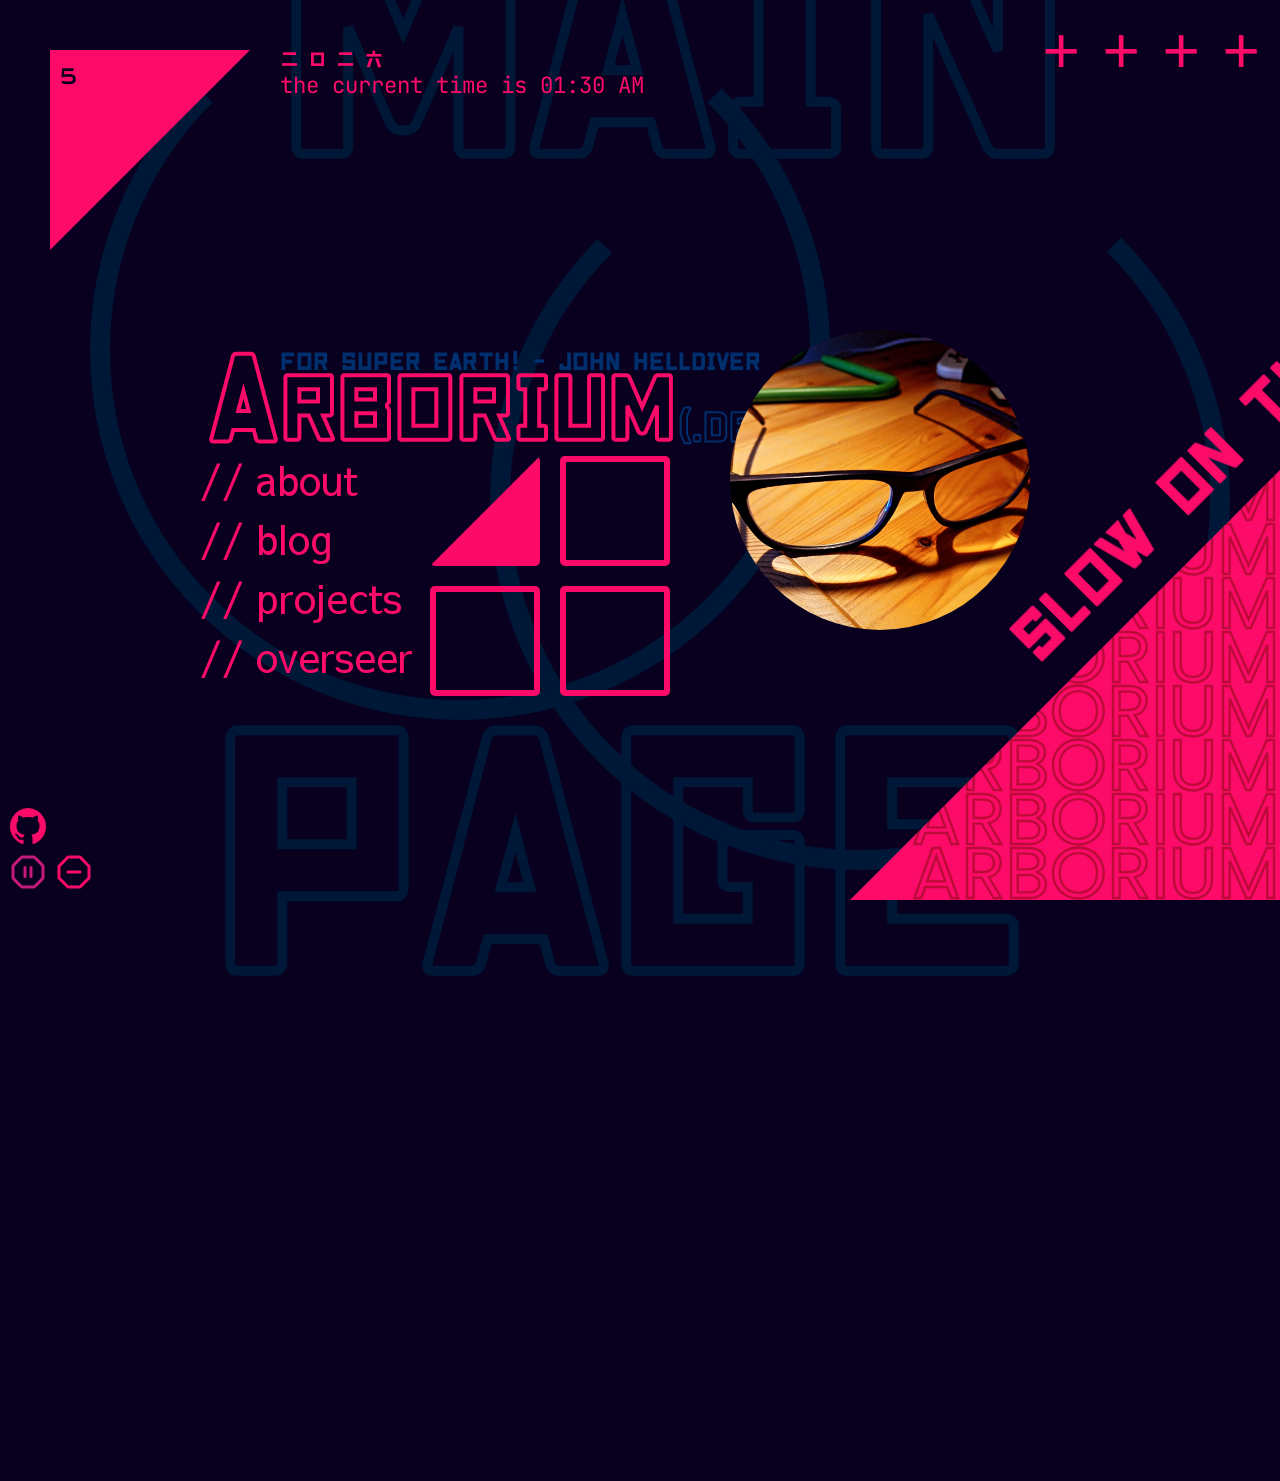
<file: index.html>
<!DOCTYPE html>
<html lang="en">
<head>
    <meta charset="UTF-8">
    <meta name="viewport" content="width=device-width, initial-scale=1.0">
    <meta http-equiv="refresh" content="0;url=main/">
    <title>how did I get here?</title>
</head>

<body>
    <h1>how did I get here?</h1>
    <p>if you are seeing this, something went wrong. try refreshing the page.</p>
    <p>this site is intended to be a redirect to arborium.dev/main </p>
</body>
</html>
</file>
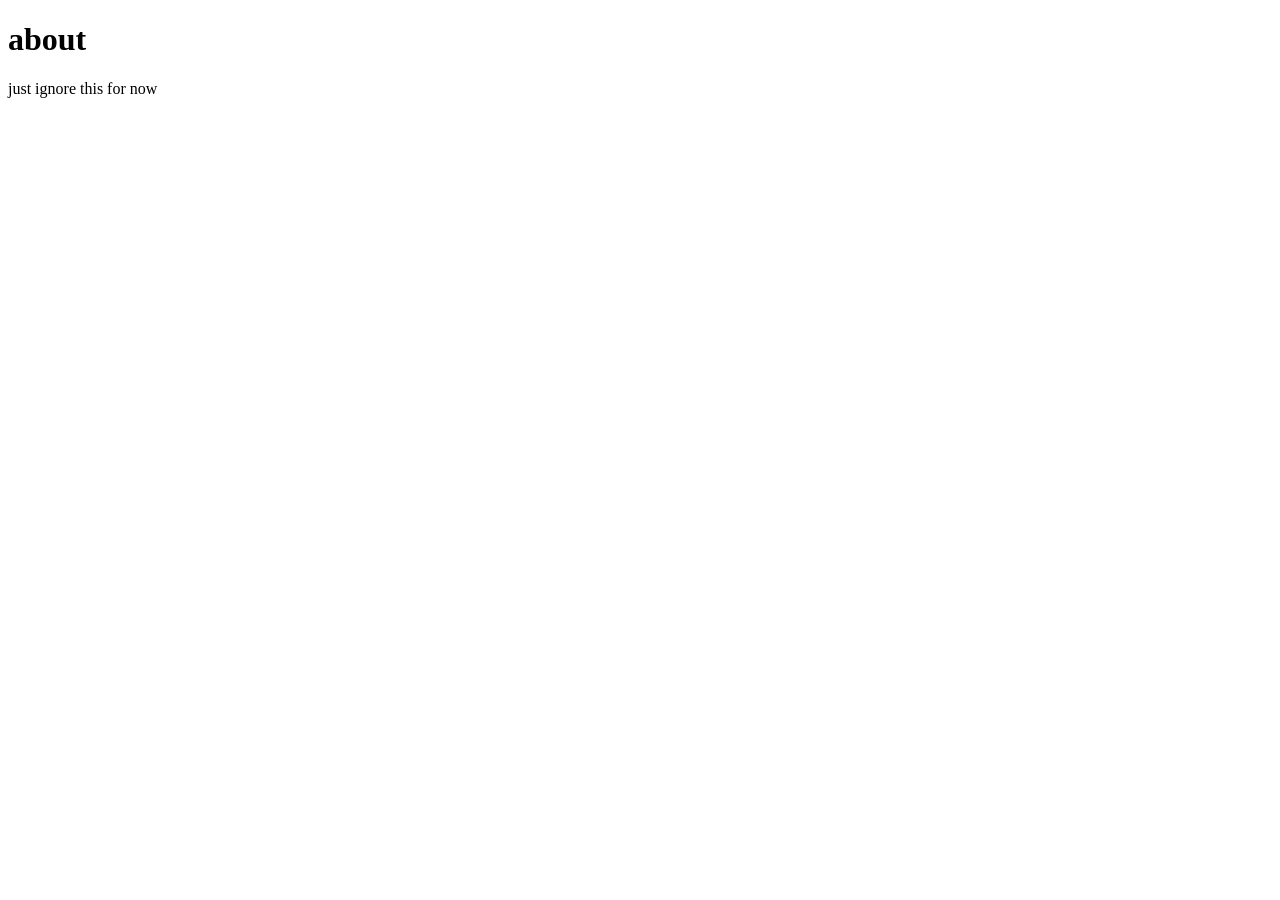
<file: about/index.html>
<!DOCTYPE html>
<html lang="en">
<head>
    <meta charset="UTF-8">
    <meta name="viewport" content="width=device-width, initial-scale=1.0">
    <title>about</title>
</head>

<body>
    <h1>about</h1>
    <p>just ignore this for now</p>
</body>
</html>
</file>
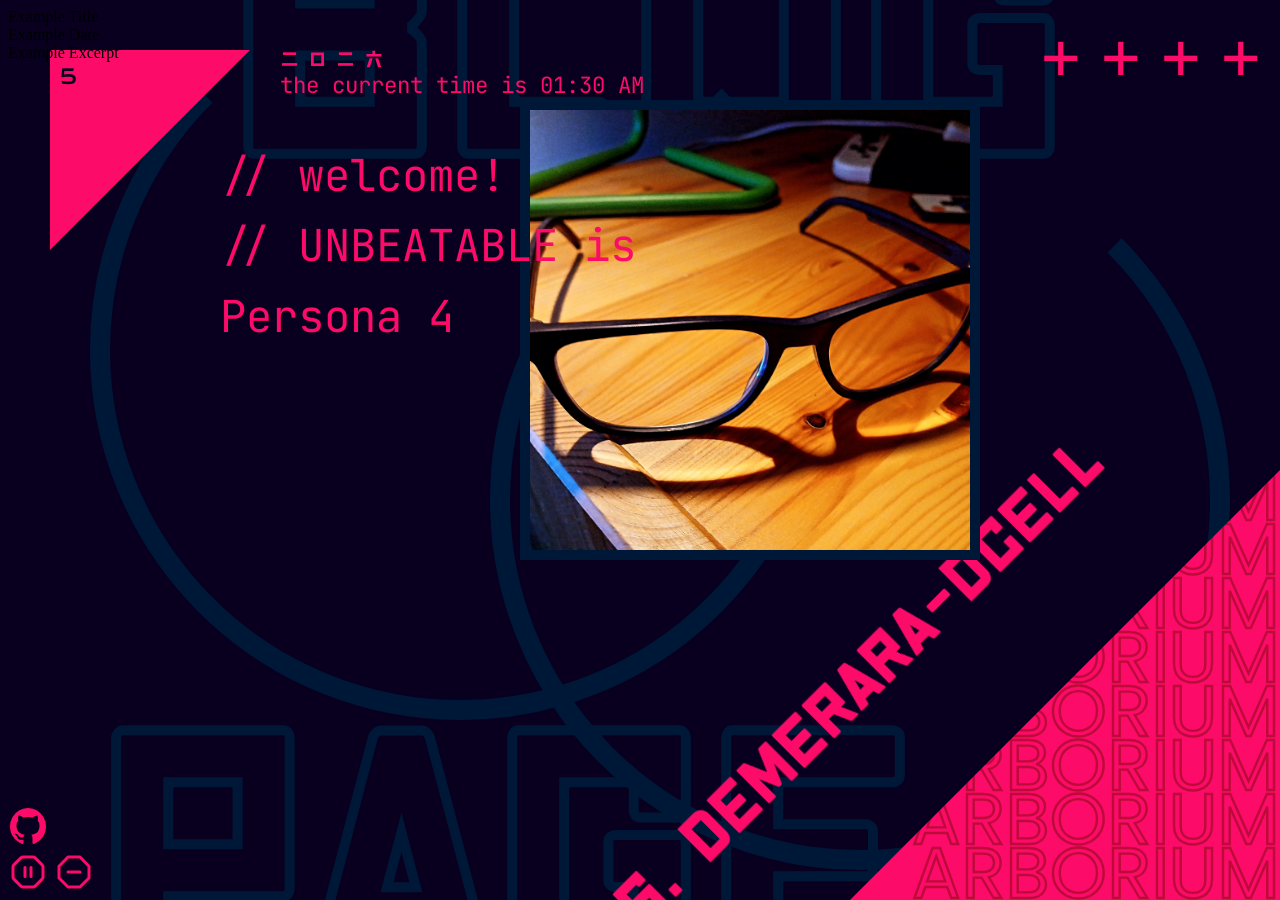
<file: blog/index.html>
<!DOCTYPE html>
<html lang="en">
<head>
    <meta charset="UTF-8">
    <meta name="viewport" content="width=device-width, initial-scale=1.0">
    <title>blog</title>
    <link rel="stylesheet" href="stylesheet-blog.css">
    <script src="script.js" defer></script>
    <link rel="icon" type="image/png" href="../assets/images/pfp.png">
</head>

<body>
    <div class="coolTriangle">
        <div class="triangleText">
             ARBORIUM ARBORIUM ARBORIUM ARBORIUM ARBORIUM ARBORIUM ARBORIUM ARBORIUM
        </div>
    </div>
    <div class="currentlyPlaying">
        NOSTALGIA. BITTERS. DEMERARA-DCELL
    </div>
    <div class="dayTriangle">
        <div class="maskTriangle"></div>
    </div>
    <div class="yearText">二 〇 二 六</div>
    <div class="timeText">the current time is hell AM</div>
    <div class="dateText">##</div>
    <div class="coolCircle"></div>
    <div class="coolCircle" style="top: -20px; left: 90px; animation: circleRotate 9.79591836s infinite;"></div>

    <div class="smallPlus" style="top: 20px; right: 20px; animation-delay: 0s;">+</div>
    <div class="smallPlus" style="top: 20px; right: 80px; animation-delay: 1.2244898s;">+</div>
    <div class="smallPlus" style="top: 20px; right: 140px; animation-delay: 2.4489796s;">+</div>
    <div class="smallPlus" style="top: 20px; right: 200px; animation-delay: 3.6734694s;">+</div>
    
    <div class="topBigText">BLOG</div>
    <div class="bottomBigText">PAGE</div>
    
    <button id="playPauseButton">
        <svg xmlns="http://www.w3.org/2000/svg" width="36" height="36" viewBox="0 0 24 24">
            <path id="playPausePath" fill="none" stroke-linecap="round" stroke-linejoin="round" stroke-width="2" d="M10 15V9m4 6V9M2.586 16.726A2 2 0 0 1 2 15.312V8.688a2 2 0 0 1 .586-1.414l4.688-4.688A2 2 0 0 1 8.688 2h6.624a2 2 0 0 1 1.414.586l4.688 4.688A2 2 0 0 1 22 8.688v6.624a2 2 0 0 1-.586 1.414l-4.688 4.688a2 2 0 0 1-1.414.586H8.688a2 2 0 0 1-1.414-.586z"/>
        </svg>
    </button>

    <button id="githubButton">
        <svg xmlns="http://www.w3.org/2000/svg" width="36" height="36" viewBox="0 0 20 20">
            <path fill="var(--color-primary)" d="M20 10.25q0 3.351-1.908 6.027t-4.928 3.703q-.352.068-.514-.093a.54.54 0 0 1-.163-.4V16.67q0-1.295-.677-1.895a9 9 0 0 0 1.335-.24q.591-.16 1.223-.52a3.7 3.7 0 0 0 1.055-.888q.423-.528.69-1.402t.267-2.008q0-1.616-1.028-2.75q.48-1.214-.105-2.723q-.364-.12-1.054.147a7 7 0 0 0-1.198.587l-.495.32a9 9 0 0 0-2.5-.346a9 9 0 0 0-2.5.347a12 12 0 0 0-.553-.36q-.345-.214-1.088-.514q-.741-.3-1.12-.18q-.572 1.507-.09 2.722q-1.03 1.134-1.03 2.75q0 1.134.268 2.002q.267.867.683 1.401a3.5 3.5 0 0 0 1.048.894q.632.36 1.224.52q.593.162 1.335.241q-.52.48-.638 1.375a2.5 2.5 0 0 1-.586.2a3.6 3.6 0 0 1-.742.067q-.43 0-.853-.287q-.423-.288-.723-.834a2.1 2.1 0 0 0-.631-.694q-.384-.267-.645-.32l-.26-.04q-.273 0-.378.06t-.065.153a.7.7 0 0 0 .117.187a1 1 0 0 0 .17.16l.09.066q.287.135.567.508q.28.374.41.68l.13.307q.17.507.574.821q.404.315.872.4q.468.087.905.094q.436.006.723-.047l.299-.053q0 .507.007 1.188l.006.72q0 .24-.17.4q-.168.162-.52.094q-3.021-1.028-4.928-3.703Q0 13.6 0 10.25q0-2.79 1.341-5.145a10.1 10.1 0 0 1 3.64-3.73A9.6 9.6 0 0 1 10 0a9.6 9.6 0 0 1 5.02 1.375a10.1 10.1 0 0 1 3.639 3.73Q20 7.461 20 10.25" />
        </svg>
    </button>

    <button id="changePallateButton">
        <svg xmlns="http://www.w3.org/2000/svg" width="36" height="36" viewBox="0 0 24 24"><g fill="none" stroke-linecap="round" stroke-width="2"><path stroke-linejoin="round" d="M8 2L2 8.156V16l6 6h8l6-6V8.156L16 2z"/><path d="M16 12H8"/></g></svg>
    </button>

    <div id="scrollableText" class="scrollableContainerBlog">
        <div class="blogPostList">
            <!-- Blog posts will be loaded here by JavaScript -->
        </div>
    </div>
    <div class="blogPreview">
        <div class="blogPreviewImage">
            <img src="../assets/images/pfp.png" alt="Blog Preview Image">
        </div>
        <div class="blogPreviewText">
            <div class="blogPreviewTitle">Example Title</div>
            <div class="blogPreviewDate">Example Date</div>
            <div class="blogPreviewExcerpt">Example Excerpt</div>
        </div>
    </div>


    <audio id="backgroundMusic" autoplay loop>
        <!-- <source src="../assets/music/alchohol.flac" type="audio/flac"> -->
         Your browser does not support the audio element.
    </audio>
</body>
</html>
</file>
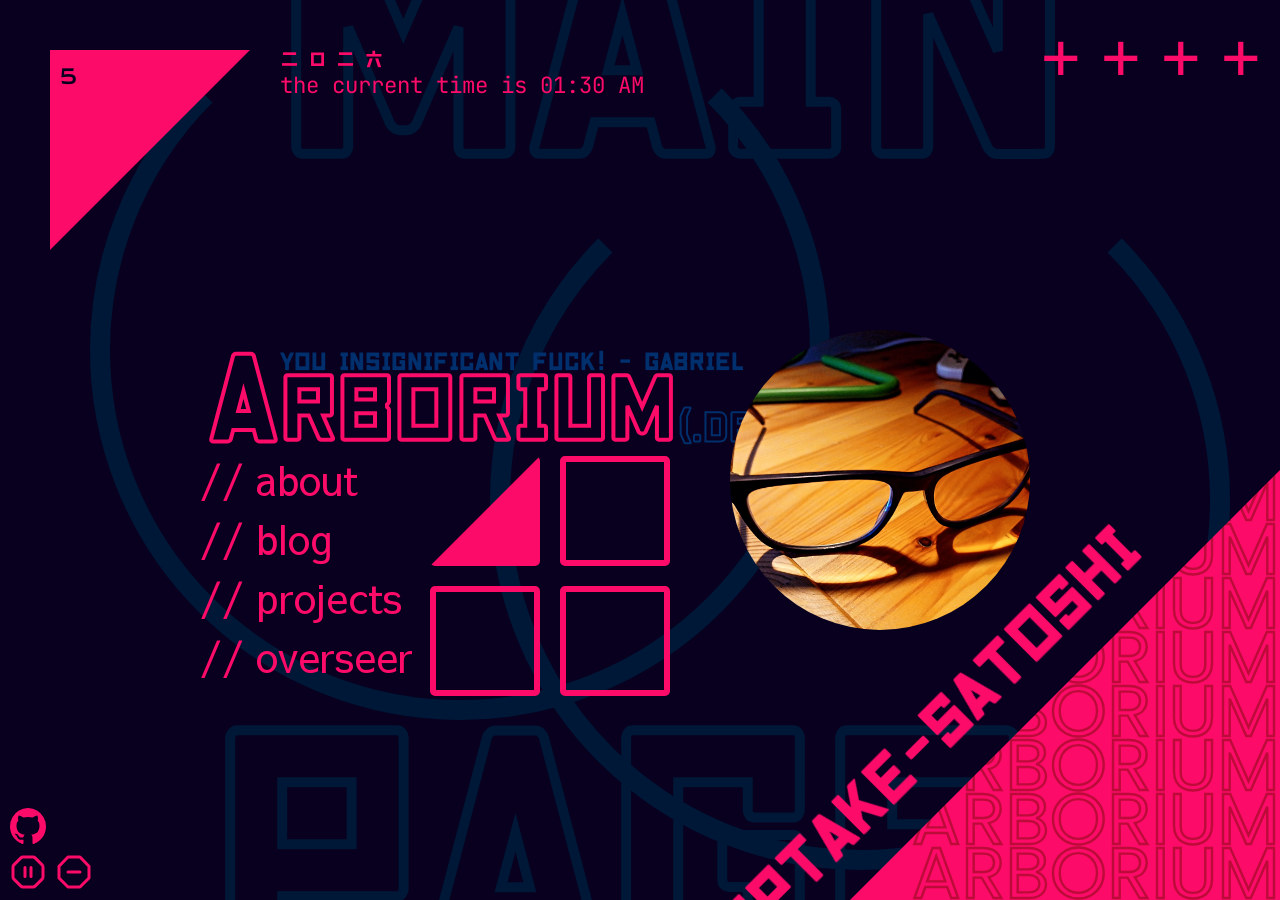
<file: main/index.html>
<!DOCTYPE html>
<html lang="en">
<head>
    <meta charset="UTF-8">
    <meta name="viewport" content="width=device-width, initial-scale=1.0">
    <title>arborium.dev</title>
    <link rel="stylesheet" href="stylesheet-main.css">
    <script src="script.js" defer></script>
    <link rel="icon" type="image/png" href="../assets/images/pfp.png">
</head>

<body>
    <div class="coolTriangle">
        <div class="triangleText">
             ARBORIUM ARBORIUM ARBORIUM ARBORIUM ARBORIUM ARBORIUM ARBORIUM ARBORIUM
        </div>
    </div>
    <div class="currentlyPlaying">
        SLOW ON THE UPTAKE-SATOSHI
    </div>
    <div class="coolCircle"></div>
    <div class="coolCircle" style="top: -20px; left: 90px; animation: circleRotate 9.79591836s infinite;"></div>

    <div class="smallPlus" style="top: 20px; right: 20px; animation-delay: 0s;">+</div>
    <div class="smallPlus" style="top: 20px; right: 80px; animation-delay: 1.2244898s;">+</div>
    <div class="smallPlus" style="top: 20px; right: 140px; animation-delay: 2.4489796s;">+</div>
    <div class="smallPlus" style="top: 20px; right: 200px; animation-delay: 3.6734694s;">+</div>
    <div class="dayTriangle">
        <div class="maskTriangle"></div>
    </div>
    <div class="yearText">二 〇 二 六</div>
    <div class="timeText">the current time is hell AM</div>
    <div class="dateText">##</div>

    <!-- <div class="profilePicture">
        <img src="../assets/images/pfp.png" alt="Profile Picture of my glasses">
    </div>
    <div class="infoBox"></div> -->

    <div class="pfp">
        <img src="../assets/images/pfp.png" alt="Profile Picture of my glasses">
    </div>

    <audio id="backgroundMusic" autoplay loop>
        <source src="../assets/music/gt5sotu.mp3" type="audio/mpeg">
         Your browser does not support the audio element.
    </audio>
    
    <button id="playPauseButton">
        <svg xmlns="http://www.w3.org/2000/svg" width="36" height="36" viewBox="0 0 24 24">
            <path id="playPausePath" fill="none" stroke-linecap="round" stroke-linejoin="round" stroke-width="2" d="M10 15V9m4 6V9M2.586 16.726A2 2 0 0 1 2 15.312V8.688a2 2 0 0 1 .586-1.414l4.688-4.688A2 2 0 0 1 8.688 2h6.624a2 2 0 0 1 1.414.586l4.688 4.688A2 2 0 0 1 22 8.688v6.624a2 2 0 0 1-.586 1.414l-4.688 4.688a2 2 0 0 1-1.414.586H8.688a2 2 0 0 1-1.414-.586z"/>
        </svg>
    </button>

    <div class="mainLetter">A</div>
    <div class="mainTitle">RBORIUM</div>
    <div class="extraTitle">(.dev)</div>
    <div class="subTitle">randomQuoteHere</div>

    <a href="../about/" class="aboutLink">// about</a>
    <a href="../blog/" class="blogLink">// blog</a>
    <a href="../projects/" class="projectsLink">// projects</a>
    <a href="../overseer/" class="overseerLink">// overseer</a>

    <div class="tempo">
        <triangle class="topLeft" style="animation-delay: 0s;"></triangle>
        <square class="topRight" style="animation-delay: 1.2244898s;"></square>
        <square class="bottomLeft" style="animation-delay: 2.4489796s;"></square>
        <square class="bottomRight" style="animation-delay: 3.6734694s;"></square>
    </div>
    
    <div class="topBigText">MAIN</div>
    <div class="bottomBigText">PAGE</div>

    <button id="changePallateButton">
        <svg xmlns="http://www.w3.org/2000/svg" width="36" height="36" viewBox="0 0 24 24"><g fill="none" stroke-linecap="round" stroke-width="2"><path stroke-linejoin="round" d="M8 2L2 8.156V16l6 6h8l6-6V8.156L16 2z"/><path d="M16 12H8"/></g></svg>
    </button>

    <button id="githubButton">
        <svg xmlns="http://www.w3.org/2000/svg" width="36" height="36" viewBox="0 0 20 20">
            <path fill="var(--color-primary)" d="M20 10.25q0 3.351-1.908 6.027t-4.928 3.703q-.352.068-.514-.093a.54.54 0 0 1-.163-.4V16.67q0-1.295-.677-1.895a9 9 0 0 0 1.335-.24q.591-.16 1.223-.52a3.7 3.7 0 0 0 1.055-.888q.423-.528.69-1.402t.267-2.008q0-1.616-1.028-2.75q.48-1.214-.105-2.723q-.364-.12-1.054.147a7 7 0 0 0-1.198.587l-.495.32a9 9 0 0 0-2.5-.346a9 9 0 0 0-2.5.347a12 12 0 0 0-.553-.36q-.345-.214-1.088-.514q-.741-.3-1.12-.18q-.572 1.507-.09 2.722q-1.03 1.134-1.03 2.75q0 1.134.268 2.002q.267.867.683 1.401a3.5 3.5 0 0 0 1.048.894q.632.36 1.224.52q.593.162 1.335.241q-.52.48-.638 1.375a2.5 2.5 0 0 1-.586.2a3.6 3.6 0 0 1-.742.067q-.43 0-.853-.287q-.423-.288-.723-.834a2.1 2.1 0 0 0-.631-.694q-.384-.267-.645-.32l-.26-.04q-.273 0-.378.06t-.065.153a.7.7 0 0 0 .117.187a1 1 0 0 0 .17.16l.09.066q.287.135.567.508q.28.374.41.68l.13.307q.17.507.574.821q.404.315.872.4q.468.087.905.094q.436.006.723-.047l.299-.053q0 .507.007 1.188l.006.72q0 .24-.17.4q-.168.162-.52.094q-3.021-1.028-4.928-3.703Q0 13.6 0 10.25q0-2.79 1.341-5.145a10.1 10.1 0 0 1 3.64-3.73A9.6 9.6 0 0 1 10 0a9.6 9.6 0 0 1 5.02 1.375a10.1 10.1 0 0 1 3.639 3.73Q20 7.461 20 10.25" />
        </svg>
    </button>
</body>

</html>
</file>
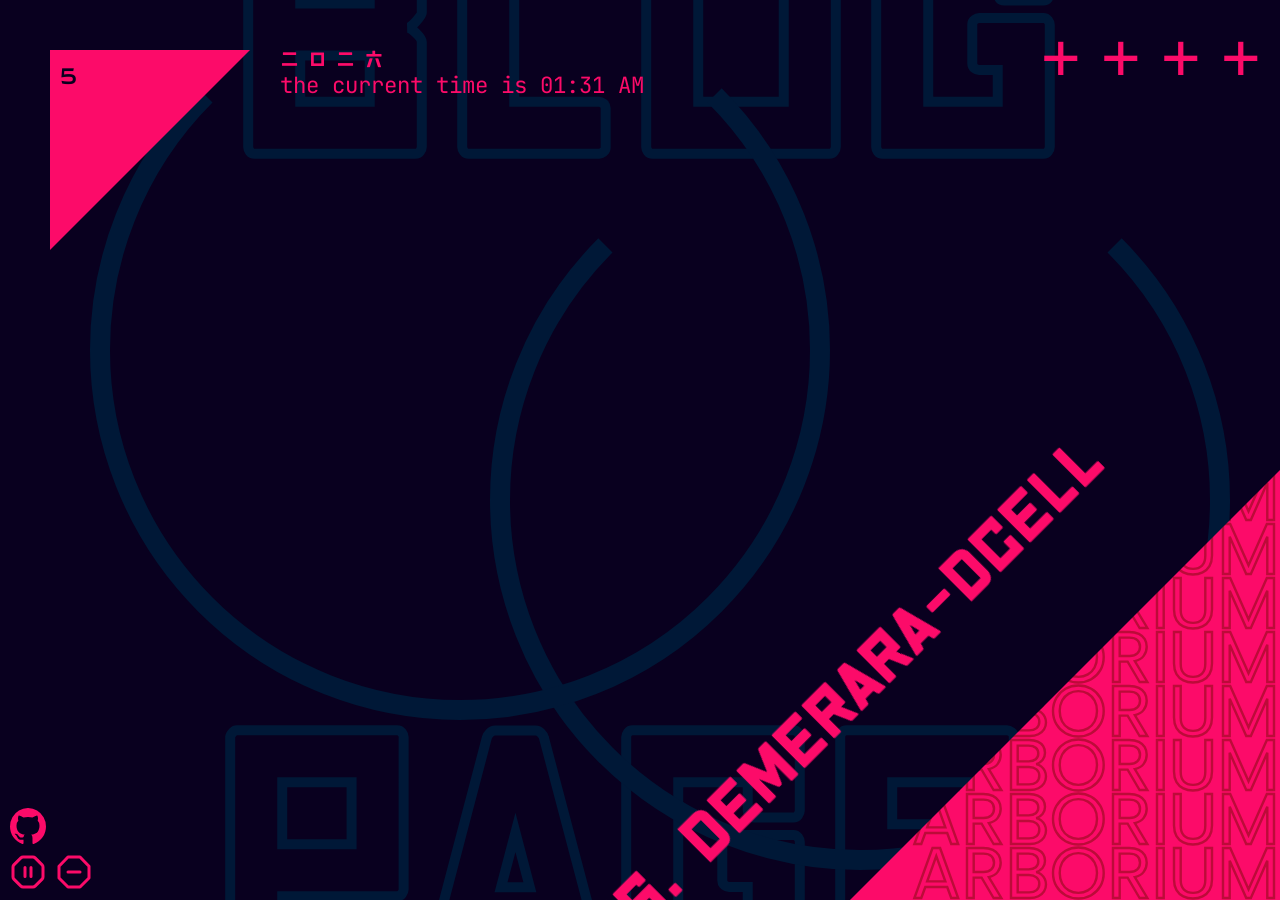
<file: new page template/index.html>
<!DOCTYPE html>
<html lang="en">
<head>
    <meta charset="UTF-8">
    <meta name="viewport" content="width=device-width, initial-scale=1.0">
    <title>blog</title>
    <link rel="stylesheet" href="stylesheet-blog.css">
    <script src="script.js" defer></script>
</head>

<body>
    <div class="coolTriangle">
        <div class="triangleText">
             ARBORIUM ARBORIUM ARBORIUM ARBORIUM ARBORIUM ARBORIUM ARBORIUM ARBORIUM
        </div>
    </div>
    <div class="currentlyPlaying">
        NOSTALGIA. BITTERS. DEMERARA-DCELL
    </div>
    <div class="dayTriangle">
        <div class="maskTriangle"></div>
    </div>
    <div class="yearText">二 〇 二 六</div>
    <div class="timeText">the current time is hell AM</div>
    <div class="dateText">##</div>
    <div class="coolCircle"></div>
    <div class="coolCircle" style="top: -20px; left: 90px; animation: circleRotate 9.79591836s infinite;"></div>

    <div class="smallPlus" style="top: 20px; right: 20px; animation-delay: 0s;">+</div>
    <div class="smallPlus" style="top: 20px; right: 80px; animation-delay: 1.2244898s;">+</div>
    <div class="smallPlus" style="top: 20px; right: 140px; animation-delay: 2.4489796s;">+</div>
    <div class="smallPlus" style="top: 20px; right: 200px; animation-delay: 3.6734694s;">+</div>
    
    <div class="topBigText">BLOG</div>
    <div class="bottomBigText">PAGE</div>
    
    <button id="playPauseButton">
        <svg xmlns="http://www.w3.org/2000/svg" width="36" height="36" viewBox="0 0 24 24">
            <path id="playPausePath" fill="none" stroke-linecap="round" stroke-linejoin="round" stroke-width="2" d="M10 15V9m4 6V9M2.586 16.726A2 2 0 0 1 2 15.312V8.688a2 2 0 0 1 .586-1.414l4.688-4.688A2 2 0 0 1 8.688 2h6.624a2 2 0 0 1 1.414.586l4.688 4.688A2 2 0 0 1 22 8.688v6.624a2 2 0 0 1-.586 1.414l-4.688 4.688a2 2 0 0 1-1.414.586H8.688a2 2 0 0 1-1.414-.586z"/>
        </svg>
    </button>

    <button id="githubButton">
        <svg xmlns="http://www.w3.org/2000/svg" width="36" height="36" viewBox="0 0 20 20">
            <path fill="var(--color-primary)" d="M20 10.25q0 3.351-1.908 6.027t-4.928 3.703q-.352.068-.514-.093a.54.54 0 0 1-.163-.4V16.67q0-1.295-.677-1.895a9 9 0 0 0 1.335-.24q.591-.16 1.223-.52a3.7 3.7 0 0 0 1.055-.888q.423-.528.69-1.402t.267-2.008q0-1.616-1.028-2.75q.48-1.214-.105-2.723q-.364-.12-1.054.147a7 7 0 0 0-1.198.587l-.495.32a9 9 0 0 0-2.5-.346a9 9 0 0 0-2.5.347a12 12 0 0 0-.553-.36q-.345-.214-1.088-.514q-.741-.3-1.12-.18q-.572 1.507-.09 2.722q-1.03 1.134-1.03 2.75q0 1.134.268 2.002q.267.867.683 1.401a3.5 3.5 0 0 0 1.048.894q.632.36 1.224.52q.593.162 1.335.241q-.52.48-.638 1.375a2.5 2.5 0 0 1-.586.2a3.6 3.6 0 0 1-.742.067q-.43 0-.853-.287q-.423-.288-.723-.834a2.1 2.1 0 0 0-.631-.694q-.384-.267-.645-.32l-.26-.04q-.273 0-.378.06t-.065.153a.7.7 0 0 0 .117.187a1 1 0 0 0 .17.16l.09.066q.287.135.567.508q.28.374.41.68l.13.307q.17.507.574.821q.404.315.872.4q.468.087.905.094q.436.006.723-.047l.299-.053q0 .507.007 1.188l.006.72q0 .24-.17.4q-.168.162-.52.094q-3.021-1.028-4.928-3.703Q0 13.6 0 10.25q0-2.79 1.341-5.145a10.1 10.1 0 0 1 3.64-3.73A9.6 9.6 0 0 1 10 0a9.6 9.6 0 0 1 5.02 1.375a10.1 10.1 0 0 1 3.639 3.73Q20 7.461 20 10.25" />
        </svg>
    </button>

    <button id="changePallateButton">
        <svg xmlns="http://www.w3.org/2000/svg" width="36" height="36" viewBox="0 0 24 24"><g fill="none" stroke-linecap="round" stroke-width="2"><path stroke-linejoin="round" d="M8 2L2 8.156V16l6 6h8l6-6V8.156L16 2z"/><path d="M16 12H8"/></g></svg>
    </button>

    <audio id="backgroundMusic" autoplay loop>
        <!-- <source src="../assets/music/alchohol.flac" type="audio/flac"> -->
         Your browser does not support the audio element.
    </audio>
</body>
</html>
</file>
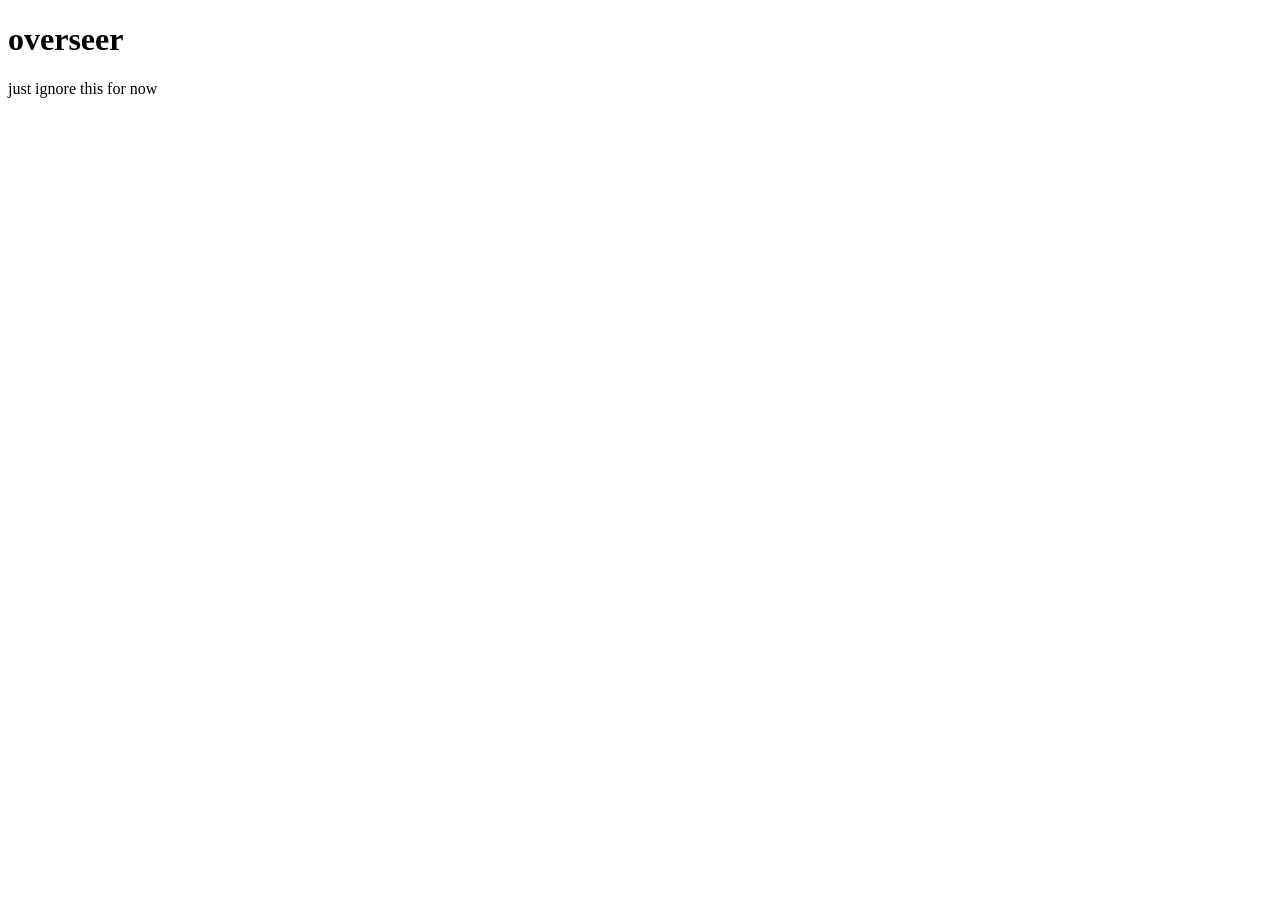
<file: overseer/index.html>
<!DOCTYPE html>
<html lang="en">
<head>
    <meta charset="UTF-8">
    <meta name="viewport" content="width=device-width, initial-scale=1.0">
    <title>overseer</title>
</head>

<body>
    <h1>overseer</h1>
    <p>just ignore this for now</p>
</body>
</html>
</file>
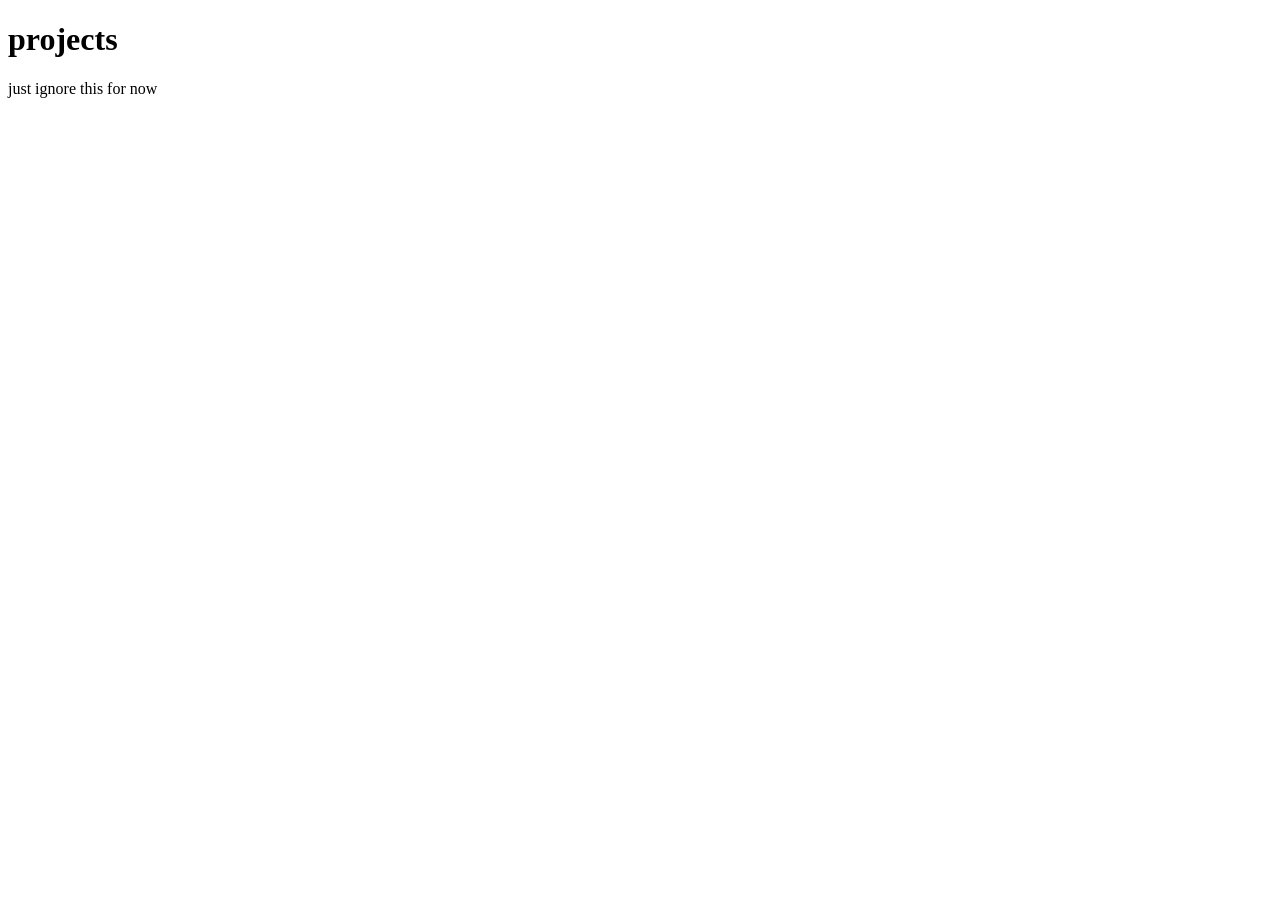
<file: projects/index.html>
<!DOCTYPE html>
<html lang="en">
<head>
    <meta charset="UTF-8">
    <meta name="viewport" content="width=device-width, initial-scale=1.0">
    <title>projects</title>
</head>

<body>
    <h1>projects</h1>
    <p>just ignore this for now</p>
</body>
</html>
</file>
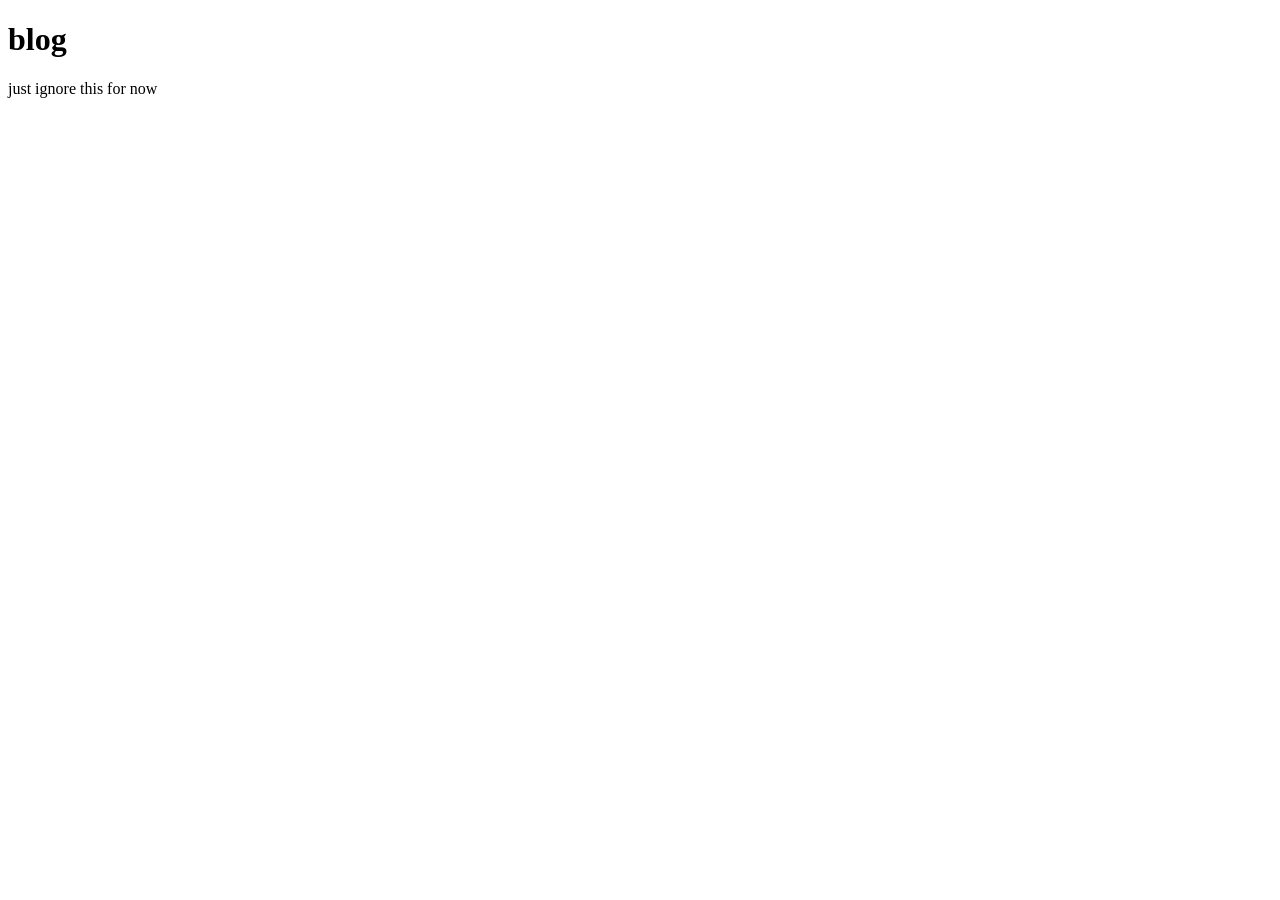
<file: blog.html>
<!DOCTYPE html>
<html lang="en">
<head>
    <meta charset="UTF-8">
    <meta name="viewport" content="width=device-width, initial-scale=1.0">
    <title>blog</title>
</head>

<body>
    <h1>blog</h1>
    <p>just ignore this for now</p>
</body>
</html>
</file>
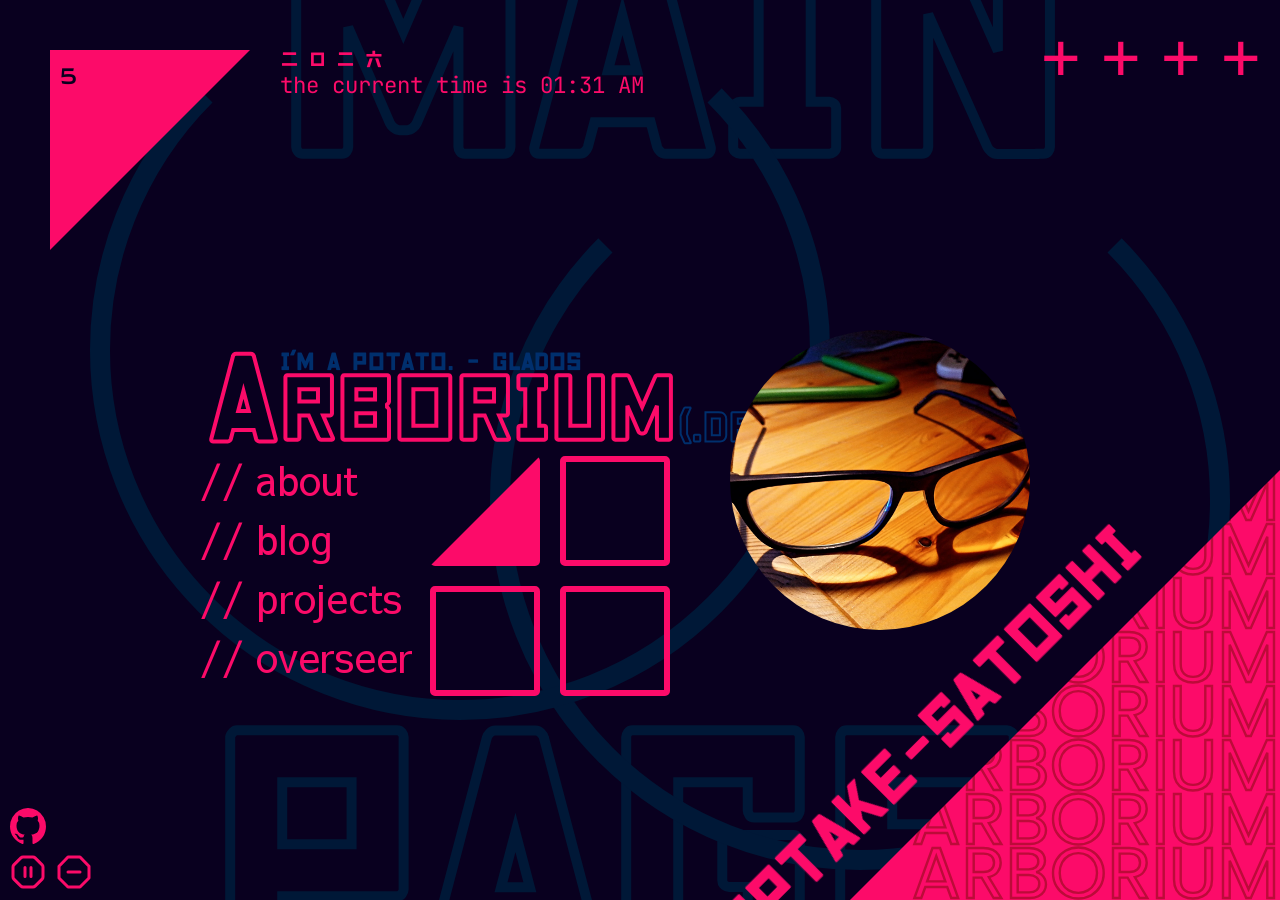
<file: main.html>
<!DOCTYPE html>
<html lang="en">
<head>
    <meta charset="UTF-8">
    <meta name="viewport" content="width=device-width, initial-scale=1.0">
    <title>arborium.dev</title>
    <link rel="stylesheet" href="stylesheet-main.css">
    <script src="script.js" defer></script>
</head>

<body>
    <div class="coolTriangle">
        <div class="triangleText">
             ARBORIUM ARBORIUM ARBORIUM ARBORIUM ARBORIUM ARBORIUM ARBORIUM ARBORIUM
        </div>
    </div>
    <div class="currentlyPlaying">
        SLOW ON THE UPTAKE-SATOSHI
    </div>
    <div class="coolCircle"></div>
    <div class="coolCircle" style="top: -20px; left: 90px; animation: circleRotate 9.79591836s infinite;"></div>

    <div class="smallPlus" style="top: 20px; right: 20px; animation-delay: 0s;">+</div>
    <div class="smallPlus" style="top: 20px; right: 80px; animation-delay: 1.2244898s;">+</div>
    <div class="smallPlus" style="top: 20px; right: 140px; animation-delay: 2.4489796s;">+</div>
    <div class="smallPlus" style="top: 20px; right: 200px; animation-delay: 3.6734694s;">+</div>
    <div class="dayTriangle">
        <div class="maskTriangle"></div>
    </div>
    <div class="yearText">二 〇 二 六</div>
    <div class="timeText">the current time is hell AM</div>
    <div class="dateText">##</div>

    <!-- <div class="profilePicture">
        <img src="../assets/images/pfp.png" alt="Profile Picture of my glasses">
    </div>
    <div class="infoBox"></div> -->

    <div class="pfp">
        <img src="../assets/images/pfp.png" alt="Profile Picture of my glasses">
    </div>

    <audio id="backgroundMusic" autoplay loop>
        <source src="../assets/music/gt5sotu.mp3" type="audio/mpeg">
         Your browser does not support the audio element.
    </audio>
    
    <button id="playPauseButton">
        <svg xmlns="http://www.w3.org/2000/svg" width="36" height="36" viewBox="0 0 24 24">
            <path id="playPausePath" fill="none" stroke-linecap="round" stroke-linejoin="round" stroke-width="2" d="M10 15V9m4 6V9M2.586 16.726A2 2 0 0 1 2 15.312V8.688a2 2 0 0 1 .586-1.414l4.688-4.688A2 2 0 0 1 8.688 2h6.624a2 2 0 0 1 1.414.586l4.688 4.688A2 2 0 0 1 22 8.688v6.624a2 2 0 0 1-.586 1.414l-4.688 4.688a2 2 0 0 1-1.414.586H8.688a2 2 0 0 1-1.414-.586z"/>
        </svg>
    </button>

    <div class="mainLetter">A</div>
    <div class="mainTitle">RBORIUM</div>
    <div class="extraTitle">(.dev)</div>
    <div class="subTitle">randomQuoteHere</div>

    <a href="about.html" class="aboutLink">// about</a>
    <a href="blog.html" class="blogLink">// blog</a>
    <a href="projects.html" class="projectsLink">// projects</a>
    <a href="overseer.html" class="overseerLink">// overseer</a>

    <div class="tempo">
        <triangle class="topLeft" style="animation-delay: 0s;"></triangle>
        <square class="topRight" style="animation-delay: 1.2244898s;"></square>
        <square class="bottomLeft" style="animation-delay: 2.4489796s;"></square>
        <square class="bottomRight" style="animation-delay: 3.6734694s;"></square>
    </div>
    
    <div class="topBigText">MAIN</div>
    <div class="bottomBigText">PAGE</div>

    <button id="changePallateButton">
        <svg xmlns="http://www.w3.org/2000/svg" width="36" height="36" viewBox="0 0 24 24"><g fill="none" stroke-linecap="round" stroke-width="2"><path stroke-linejoin="round" d="M8 2L2 8.156V16l6 6h8l6-6V8.156L16 2z"/><path d="M16 12H8"/></g></svg>
    </button>

    <button id="githubButton">
        <svg xmlns="http://www.w3.org/2000/svg" width="36" height="36" viewBox="0 0 20 20">
            <path fill="var(--color-primary)" d="M20 10.25q0 3.351-1.908 6.027t-4.928 3.703q-.352.068-.514-.093a.54.54 0 0 1-.163-.4V16.67q0-1.295-.677-1.895a9 9 0 0 0 1.335-.24q.591-.16 1.223-.52a3.7 3.7 0 0 0 1.055-.888q.423-.528.69-1.402t.267-2.008q0-1.616-1.028-2.75q.48-1.214-.105-2.723q-.364-.12-1.054.147a7 7 0 0 0-1.198.587l-.495.32a9 9 0 0 0-2.5-.346a9 9 0 0 0-2.5.347a12 12 0 0 0-.553-.36q-.345-.214-1.088-.514q-.741-.3-1.12-.18q-.572 1.507-.09 2.722q-1.03 1.134-1.03 2.75q0 1.134.268 2.002q.267.867.683 1.401a3.5 3.5 0 0 0 1.048.894q.632.36 1.224.52q.593.162 1.335.241q-.52.48-.638 1.375a2.5 2.5 0 0 1-.586.2a3.6 3.6 0 0 1-.742.067q-.43 0-.853-.287q-.423-.288-.723-.834a2.1 2.1 0 0 0-.631-.694q-.384-.267-.645-.32l-.26-.04q-.273 0-.378.06t-.065.153a.7.7 0 0 0 .117.187a1 1 0 0 0 .17.16l.09.066q.287.135.567.508q.28.374.41.68l.13.307q.17.507.574.821q.404.315.872.4q.468.087.905.094q.436.006.723-.047l.299-.053q0 .507.007 1.188l.006.72q0 .24-.17.4q-.168.162-.52.094q-3.021-1.028-4.928-3.703Q0 13.6 0 10.25q0-2.79 1.341-5.145a10.1 10.1 0 0 1 3.64-3.73A9.6 9.6 0 0 1 10 0a9.6 9.6 0 0 1 5.02 1.375a10.1 10.1 0 0 1 3.639 3.73Q20 7.461 20 10.25" />
        </svg>
    </button>
</body>

</html>
</file>
<file: blog/stylesheet-blog.css>
@import url('https://fonts.googleapis.com/css2?family=JetBrains+Mono&display=swap');

@import url('https://fonts.googleapis.com/css2?family=Poppins:wght@400;700&display=swap');

@font-face {
    font-family: 'Nikkyou Sans';
    src: url('../assets/fonts/Nikkyou.ttf') format('truetype');
}

@font-face {
    font-family: 'Sawarabi';
    src: url('../assets/fonts/Sawarabi.ttf') format('truetype');
}

@font-face {
    font-family: 'Science';
    src: url('../assets/fonts/Science.ttf') format('truetype');
}

body {
    background-color: var(--color-background);
}  

:root {
    /* Default Palette (Current) */
    --color-primary: #fc0b69;
    --color-background: #09001f;
    --color-accent: #001837;
    --color-accent-light: #002f6d;
    --color-accent-bright: #004db3;
    --color-text: #ffffff;
    --color-dark-primary: #bc0b39;
}

/* Palette 2: Cyberpunk */
body.palette-cyberpunk {
    --color-primary: #00ff41;
    --color-background: #0a0e27;
    --color-accent: #1a1a2e;
    --color-accent-light: #16213e;
    --color-accent-bright: #0f3460;
    --color-text: #ffffff;
    --color-dark-primary: #00cc33;
}

/* Palette 3: Sunset */
body.palette-sunset {
    --color-primary: #ff6b35;
    --color-background: #1a1a1a;
    --color-accent: #2d2d2d;
    --color-accent-light: #f7931e;
    --color-accent-bright: #fdb833;
    --color-text: #ffffff;
    --color-dark-primary: #c74423;
}

/* Palette 4: Ocean */
body.palette-ocean {
    --color-primary: #1e90ff;
    --color-background: #0a1929;
    --color-accent: #132f4c;
    --color-accent-light: #1565c0;
    --color-accent-bright: #0d47a1;
    --color-text: #e0f2f1;
    --color-dark-primary: #01579b;
}

* {
    transition: background-color 0.6s ease, color 0.6s ease, border-color 0.6s ease, -webkit-text-stroke-color 0.6s ease;
}

body.palette-switching * {
    transition: background-color 0.3s ease, color 0.3s ease, border-color 0.3s ease, -webkit-text-stroke-color 0.3s ease;
}

#playPauseButton {
    position: fixed;
    bottom: 10px;
    left: 10px;
    width: 36px;
    height: 36px;
    background: none;
    border: none;
    cursor: pointer;
    padding: 0;
    
}

#playPauseButton path {
    /* stroke: var(--color-primary); */
    transition: stroke 0.2s ease;
}

#githubButton {
    position: fixed;
    bottom: 56px;
    left: 10px;
    width: 36px;
    height: 36px;
    background: none;
    border: none;
    cursor: pointer;
    padding: 0;
}


#changePallateButton {
    position: fixed;
    bottom: 10px;
    left: 56px;
    width: 36px;
    height: 36px;
    background: none;
    border: none;
    cursor: pointer;
    padding: 0;
    
}

#changePallateButton g {
    stroke: var(--color-primary);
    transition: stroke 0.2s ease;
}

.scrollableContainerBlog {
    position: fixed;
    left: 220px;
    top: 140px;
    width: 40%;
    height: 100%;
    z-index: 100;
    overflow-y: auto;
    overflow-x: hidden;
    box-sizing: border-box;
    scrollbar-width: none;
    -ms-overflow-style: none;
}

.scrollableContainer::-webkit-scrollbar {
    display: none;
}

.blogPostList {
    font-family: "JetBrains Mono", monospace;
    font-size: 2.75em;
    color: var(--color-primary);
    white-space: pre-wrap;
    word-wrap: break-word;
}

.blogPostLine {
    cursor: pointer;
    line-height: 1.6;
    transition: color 0.2s ease, -webkit-text-stroke-color 0.2s ease;
}

.blogPostLine:hover {
    color: var(--color-text);
    -webkit-text-stroke-color: var(--color-accent-light);
}

/* Custom scrollbar styling */

.scrollableContainerBlog::-webkit-scrollbar-track {
    background: transparent;
}

.scrollableContainerBlog::-webkit-scrollbar-thumb {
    background: var(--color-primary);
    border-radius: 4px;
}

.scrollableContainerBlog::-webkit-scrollbar-thumb:hover {
    background: var(--color-accent-light);
}

.blogPreview {

}

.blogPreviewImage {
    position: fixed;
    right: 300px;
    top: 100px;
    width: 440px;
    height: 440px;
    /* border-radius: 100%; */
    border-color: var(--color-accent);
    border-width: 10px;
    border-style: solid;

    overflow: hidden;
    display: flex;
    align-items: center;
    justify-content: center;
    z-index: 10;
}

.blogPreviewImage img {
    width: 100%;
    height: 100%;
    object-fit: cover;
    object-position: center;
    
}

.blogPreviewTitle {
    right: 300px;
    top: 560px;
}

.blogPreviewDate {
    
}

.blogPreviewExcerpt {
    
}




.coolTriangle {
    position: fixed;
    right: 0;
    bottom: 0;
    width: 430px;
    height: 430px;

    clip-path: polygon(100% 0, 100% 100%, 0 100%);
    background: var(--color-primary);
    /* overflow: hidden; */
    /* le text */
/* 
    font-family: "JetBrains Mono", monospace;
    color: #fc0b69;
    font-size: 1.5em;
    outline: #09001f;
    outline-width: 2px;
    outline-style: solid;
     */
}

.triangleText {
    font-family: "Poppins", monospace;
    font-size: 4.5em;
    line-height: 0.75em;

    color: transparent;
    /* -webkit-text-stroke: 2.4px var(--color-background); */
    -webkit-text-stroke: 2.4px var(--color-dark-primary);
    -webkit-text-stroke-linecap: round;
    -webkit-text-stroke-linejoin: round;
    
    
    text-align: right;

    position: absolute;
    bottom: 0;
    
}


.currentlyPlaying {
    transform: rotate(-45deg);
    font-family: "Nikkyou Sans", monospace;
    font-size: 4em;
    
    text-wrap: nowrap;

    /* color:transparent;
    /* -webkit-text-stroke: 2.4px #204887; 
    -webkit-text-stroke: 2.4px #fc0b69;
    -webkit-text-stroke-linecap: round;
    -webkit-text-stroke-linejoin: round; */

    color: var(--color-primary);

    position: fixed;
    right: 0;
    bottom: -40px;
    
    animation: nowPlayingScroll 8s linear infinite;
}

.currentlyPlaying.paused {
    animation-play-state: paused;
}

@keyframes nowPlayingScroll {
    0% {
        right: -60vw;
        bottom: 50.5vw;
    }   
    100% {
        right: 30vw;
        bottom: -39.5vw;
    }
}


.dayTriangle {
    position: fixed;
    top: 50px;
    left: 50px;
    width: 200px;
    height: 200px;
    z-index: -1;
    clip-path: polygon(0 0, 100% 0, 0 100%);
    background-color: var(--color-primary);

    cursor: pointer;
    /* transition: opacity 0.3s ease; */
}

/* .dayTriangle:hover {
    background-color: white;
} */

.maskTriangle {
    position: absolute;
    top: -200px;
    left: 0;
    width: 200px;
    height: 200px;

    clip-path: polygon(0 0, 100% 0, 0 100%);
    background-color: var(--color-text);

    opacity: 1;
}

@keyframes maskCoverDayTriangle {
    0% {
        top: -200px;
    }
    100% {
        top: 0;
    }
}

@keyframes maskUncoverDayTriangle {
    0% {
        top: 0;
    }
    100% {
        top: -200px;
    }
}


.smallPlus {
    position: fixed;
    /* right: 20px;
    top: 20px; */
    font-family: "Impact", monospace;
    
    font-size: 4em;
    color: var(--color-primary);
    animation: plusRotate 5s linear infinite;
    transform-origin: center;
}

.smallPlus.paused {
    animation-play-state: paused;
}

@keyframes plusRotate {
    0% {
        transform: rotate(0deg);
    }
    95% {
        transform: rotate(0deg);
    }
    100% {
        transform: rotate(180deg);
    }
}

.coolCircle {
    position: fixed;
    right: 50px;
    top: 130px;
    width: 700px;
    height: 700px;
    z-index: -2;
    border: 20px solid var(--color-accent);
    border-radius: 50%;
    clip-path: polygon(50% 50%, 65% 35%, 100% 0%, 100% 100%, 0% 100%, 0% 0%, 65% 65%);
    object-position: center;
    animation: circleRotate 9.79591836s reverse infinite;
}

.coolCircle.paused {
    animation-play-state: paused !important;
}

@keyframes circleRotate {
    0% {
        transform: rotate(0deg);
    }
    6.25% {
        transform: rotate(0deg);
    }
    12.5% {
        transform: rotate(45deg);
    }
    18.75% {
        transform: rotate(45deg);
    }
    25% {
        transform: rotate(90deg);
    }
    31.25% {
        transform: rotate(90deg);
    }
    37.5% {
        transform: rotate(135deg);
    }
    43.75% {
        transform: rotate(135deg);
    }
    50% {
        transform: rotate(180deg);
    }
    56.25% {
        transform: rotate(180deg);
    }
    62.5% {
        transform: rotate(225deg);
    }
    68.75% {
        transform: rotate(225deg);
    }
    75% {
        transform: rotate(270deg);
    }
    81.25% {
        transform: rotate(270deg);
    }
    87.5% {
        transform: rotate(315deg);
    }
    93.75% {
        transform: rotate(315deg);
    }
    100% {
        transform: rotate(360deg);
    }
}

.topBigText {
    position: fixed;
    top: -17%;
    right: 210px;
    font-family: "Nikkyou Sans", monospace;
    font-size: 20.5em;
    color: transparent;
    -webkit-text-stroke: 10px var(--color-accent);
    -webkit-text-stroke-linecap: round;
    -webkit-text-stroke-linejoin: round;
    z-index: -5;
}

.bottomBigText {
    position: fixed;
    bottom: -12%;
    right: 360px;
    font-family: "Nikkyou Sans", monospace;
    font-size: 20.5em;
    color: transparent;
    -webkit-text-stroke: 10px var(--color-accent);
    -webkit-text-stroke-linecap: round;
    -webkit-text-stroke-linejoin: round;
    z-index: -5;
}

.yearText{
    font-family: "Nikkyou Sans", monospace;
    font-size: 1.2em;
    color: var(--color-primary);

    position: fixed;
    top: 50px;
    left: 280px;
}

.timeText {
    font-family: "Jetbrains Mono", monospace;
    font-size: 1.4em;
    color: var(--color-primary);

    position: fixed;
    top: 70px;
    left: 280px;
}

.dateText {
    font-family: "Science", monospace;
    font-size: 1.4em;
    color: var(--color-background);

    position: fixed;
    top: 60px;
    left: 60px;
}
</file>
<file: main/stylesheet-main.css>
@import url('https://fonts.googleapis.com/css2?family=JetBrains+Mono&display=swap');

@import url('https://fonts.googleapis.com/css2?family=Poppins:wght@400;700&display=swap');

@font-face {
    font-family: 'Nikkyou Sans';
    src: url('../assets/fonts/Nikkyou.ttf') format('truetype');
}

@font-face {
    font-family: 'Sawarabi';
    src: url('../assets/fonts/Sawarabi.ttf') format('truetype');
}

@font-face {
    font-family: 'Science';
    src: url('../assets/fonts/Science.ttf') format('truetype');
}
/* h1 {
    font-family: "JetBrains Mono", monospace;
    font-size: 2.5em;
    color: #752b80;
} */

body {
    background-color: var(--color-background);
}   

:root {
    /* Default Palette (Current) */
    --color-primary: #fc0b69;
    --color-background: #09001f;
    --color-accent: #001837;
    --color-accent-light: #002f6d;
    --color-accent-bright: #004db3;
    --color-text: #ffffff;
    --color-dark-primary: #bc0b39;
}

/* Palette 2: Cyberpunk */
body.palette-cyberpunk {
    --color-primary: #00ff41;
    --color-background: #0a0e27;
    --color-accent: #1a1a2e;
    --color-accent-light: #16213e;
    --color-accent-bright: #0f3460;
    --color-text: #ffffff;
    --color-dark-primary: #00cc33;
}

/* Palette 3: Sunset */
body.palette-sunset {
    --color-primary: #ff6b35;
    --color-background: #1a1a1a;
    --color-accent: #2d2d2d;
    --color-accent-light: #f7931e;
    --color-accent-bright: #fdb833;
    --color-text: #ffffff;
    --color-dark-primary: #c74423;
}

/* Palette 4: Ocean */
body.palette-ocean {
    --color-primary: #1e90ff;
    --color-background: #0a1929;
    --color-accent: #132f4c;
    --color-accent-light: #1565c0;
    --color-accent-bright: #0d47a1;
    --color-text: #e0f2f1;
    --color-dark-primary: #01579b;
}

* {
    transition: background-color 0.6s ease, color 0.6s ease, border-color 0.6s ease, -webkit-text-stroke-color 0.6s ease;
}

body.palette-switching * {
    transition: background-color 0.3s ease, color 0.3s ease, border-color 0.3s ease, -webkit-text-stroke-color 0.3s ease;
}

/* p {
    font-family: "JetBrains Mono", monospace;
    font-size: 1.2em;
    color: #1d63a1;
} */


.coolTriangle {
    position: fixed;
    right: 0;
    bottom: 0;
    width: 430px;
    height: 430px;

    clip-path: polygon(100% 0, 100% 100%, 0 100%);
    background: var(--color-primary);
    /* overflow: hidden; */
    /* le text */
/* 
    font-family: "JetBrains Mono", monospace;
    color: #fc0b69;
    font-size: 1.5em;
    outline: #09001f;
    outline-width: 2px;
    outline-style: solid;
     */
}

.triangleText {
    font-family: "Poppins", monospace;
    font-size: 4.5em;
    line-height: 0.75em;

    color: transparent;
    /* -webkit-text-stroke: 2.4px var(--color-background); */
    -webkit-text-stroke: 2.4px var(--color-dark-primary);
    -webkit-text-stroke-linecap: round;
    -webkit-text-stroke-linejoin: round;
    
    
    text-align: right;

    position: absolute;
    bottom: 0;
    
}


.currentlyPlaying {
    transform: rotate(-45deg);
    font-family: "Nikkyou Sans", monospace;
    font-size: 4em;
    
    text-wrap: nowrap;

    /* color:transparent;
    /* -webkit-text-stroke: 2.4px #204887; 
    -webkit-text-stroke: 2.4px #fc0b69;
    -webkit-text-stroke-linecap: round;
    -webkit-text-stroke-linejoin: round; */

    color: var(--color-primary);

    position: fixed;
    right: 0;
    bottom: -40px;
    
    animation: nowPlayingScroll 8s linear infinite;
}

.currentlyPlaying.paused {
    animation-play-state: paused;
}

@keyframes nowPlayingScroll {
    0% {
        right: -50vw;
        bottom: 46.5vw;
    }   
    100% {
        right: 30vw;
        bottom: -33.5vw;
    }
}

.coolCircle {
    position: fixed;
    right: 50px;
    top: 130px;
    width: 700px;
    height: 700px;
    z-index: -1;
    border: 20px solid var(--color-accent);
    border-radius: 50%;
    clip-path: polygon(50% 50%, 65% 35%, 100% 0%, 100% 100%, 0% 100%, 0% 0%, 65% 65%);
    object-position: center;
    animation: circleRotate 9.79591836s reverse infinite;
}

.coolCircle.paused {
    animation-play-state: paused !important;
}

@keyframes circleRotate {
    0% {
        transform: rotate(0deg);
    }
    6.25% {
        transform: rotate(0deg);
    }
    12.5% {
        transform: rotate(45deg);
    }
    18.75% {
        transform: rotate(45deg);
    }
    25% {
        transform: rotate(90deg);
    }
    31.25% {
        transform: rotate(90deg);
    }
    37.5% {
        transform: rotate(135deg);
    }
    43.75% {
        transform: rotate(135deg);
    }
    50% {
        transform: rotate(180deg);
    }
    56.25% {
        transform: rotate(180deg);
    }
    62.5% {
        transform: rotate(225deg);
    }
    68.75% {
        transform: rotate(225deg);
    }
    75% {
        transform: rotate(270deg);
    }
    81.25% {
        transform: rotate(270deg);
    }
    87.5% {
        transform: rotate(315deg);
    }
    93.75% {
        transform: rotate(315deg);
    }
    100% {
        transform: rotate(360deg);
    }
}

.smallPlus {
    position: fixed;
    /* right: 20px;
    top: 20px; */
    font-family: "Impact", monospace;
    
    font-size: 4em;
    color: var(--color-primary);
    animation: plusRotate 5s linear infinite;
    transform-origin: center;
}

.smallPlus.paused {
    animation-play-state: paused;
}

@keyframes plusRotate {
    0% {
        transform: rotate(0deg);
    }
    95% {
        transform: rotate(0deg);
    }
    100% {
        transform: rotate(180deg);
    }
}

.dayTriangle {
    position: fixed;
    top: 50px;
    left: 50px;
    width: 200px;
    height: 200px;
    z-index: -1;
    clip-path: polygon(0 0, 100% 0, 0 100%);
    background-color: var(--color-primary);

    cursor: pointer;
    /* transition: opacity 0.3s ease; */
}

/* .dayTriangle:hover {
    background-color: white;
} */

.maskTriangle {
    position: absolute;
    top: -200px;
    left: 0;
    width: 200px;
    height: 200px;

    clip-path: polygon(0 0, 100% 0, 0 100%);
    background-color: var(--color-text);

    opacity: 1;
}

@keyframes maskCoverDayTriangle {
    0% {
        top: -200px;
    }
    100% {
        top: 0;
    }
}

@keyframes maskUncoverDayTriangle {
    0% {
        top: 0;
    }
    100% {
        top: -200px;
    }
}

.yearText{
    font-family: "Nikkyou Sans", monospace;
    font-size: 1.2em;
    color: var(--color-primary);

    position: fixed;
    top: 50px;
    left: 280px;
}

.timeText {
    font-family: "Jetbrains Mono", monospace;
    font-size: 1.4em;
    color: var(--color-primary);

    position: fixed;
    top: 70px;
    left: 280px;
}

.dateText {
    font-family: "Science", monospace;
    font-size: 1.4em;
    color: var(--color-background);

    position: fixed;
    top: 60px;
    left: 60px;
}

.pfp {
    position: fixed;
    right: 250px;
    top: 330px;
    width: 300px;
    height: 300px;
    border-radius: 100%;
    overflow: hidden;
    display: flex;
    align-items: center;
    justify-content: center;
    z-index: 10;
}

.pfp img {
    width: 100%;
    height: 100%;
    object-fit: cover;
    object-position: center;
    
}
 
#playPauseButton {
    position: fixed;
    bottom: 10px;
    left: 10px;
    width: 36px;
    height: 36px;
    background: none;
    border: none;
    cursor: pointer;
    padding: 0;
    
}

#playPauseButton path {
    /* stroke: var(--color-primary); */
    transition: stroke 0.2s ease;
}

#changePallateButton {
    position: fixed;
    bottom: 10px;
    left: 56px;
    width: 36px;
    height: 36px;
    background: none;
    border: none;
    cursor: pointer;
    padding: 0;
    
}

#changePallateButton g {
    stroke: var(--color-primary);
    transition: stroke 0.2s ease;
}

#githubButton {
    position: fixed;
    bottom: 56px;
    left: 10px;
    width: 36px;
    height: 36px;
    background: none;
    border: none;
    cursor: pointer;
    padding: 0;
}

.mainLetter {
    position: fixed;
    top: 50%;
    left: 210px;
    translate: 0 -96%;
    font-family: "Nikkyou Sans", monospace;
    font-size: 7.5em;
    color: transparent;
    -webkit-text-stroke: 4px var(--color-primary);
    -webkit-text-stroke-linecap: round;
    -webkit-text-stroke-linejoin: round;
    z-index: 5;
}

.mainTitle {
    position: fixed;
    top: 50%;
    left: 280px;
    translate: 0 -100%;
    font-family: "Nikkyou Sans", monospace;
    font-size: 5.5em;
    color: transparent;
    /* -webkit-text-stroke: 2.4px #09001f; */
    -webkit-text-stroke: 4px var(--color-primary);
    -webkit-text-stroke-linecap: round;
    -webkit-text-stroke-linejoin: round;
    z-index: 5;
}

.subTitle {
    position: fixed;
    top: 50%;
    left: 280px;
    translate: 0 -410%;
    font-family: "Nikkyou Sans", monospace;
    font-size: 1.5em;
    color: var(--color-accent-light);
    z-index: 5;
}

.extraTitle {
    position: fixed;
    top: 50%;
    left: 280px;
    translate: 355% -110%;
    font-family: "Nikkyou Sans", monospace;
    font-size: 2.5em;
    color: transparent;
    /* -webkit-text-stroke: 2.4px var(--color-background); */
    -webkit-text-stroke: 2px var(--color-accent-light);
    -webkit-text-stroke-linecap: round;
    -webkit-text-stroke-linejoin: round;
    z-index: 5;
}

a {
    font-family: "Sawarabi", monospace;
    position: fixed;
    color: var(--color-primary);
    font-size: 2.5em;
    text-decoration: none;
    transition: fade 0.3s ease, color 0.3s ease;
}

a:hover {
    color: var(--color-text);
}

.aboutLink {
    top: 50%;
    left: 200px;
    translate: 0 0%;
}
.blogLink {
    top: 50%;
    left: 200px;
    translate: 0 100%;
}
.projectsLink {
    top: 50%;
    left: 200px;
    translate: 0 200%;
}
.overseerLink {
    top: 50%;
    left: 200px;
    translate: 0 300%;
}

.tempo {
    position: fixed;
    top: 64%;
    left: 430px;
    width: 240px;
    height: 240px;
    display: grid;
    grid-template-columns: 1fr 1fr;
    grid-template-rows: 1fr 1fr;
    gap: 20px;
    transform: translateY(-50%);
    z-index: 5;
}

square {
    /* background-color: transparent; */
    border: 6px solid var(--color-primary);
    border-radius: 5px;
    animation: fadeIn 4.8979592s ease infinite reverse;
}

@keyframes fadeIn {
    from {
        background-color: transparent;
    }
    to {
        background-color: var(--color-primary);
    }
}

square.paused {
    animation-play-state: paused;
}

triangle {
    background-color: var(--color-primary);
    /* border: 6px solid #fc0b69; */
    border-radius: 5px;
    transition: all 0.3s ease;
    clip-path: polygon(100% 0, 100% 100%, 0 100%);
    animation: fadeOut 4.8979592s ease infinite;
}

@keyframes fadeOut {
    from {
        background-color: var(--color-primary);
    }
    to {
        background-color: transparent;
    }
}

triangle.paused {
    animation-play-state: paused;
}

.topBigText {
    position: fixed;
    top: -17%;
    right: 210px;
    font-family: "Nikkyou Sans", monospace;
    font-size: 20.5em;
    color: transparent;
    -webkit-text-stroke: 10px var(--color-accent);
    -webkit-text-stroke-linecap: round;
    -webkit-text-stroke-linejoin: round;
    z-index: -5;
}

.bottomBigText {
    position: fixed;
    bottom: -12%;
    left: 210px;
    font-family: "Nikkyou Sans", monospace;
    font-size: 20.5em;
    color: transparent;
    -webkit-text-stroke: 10px var(--color-accent);
    -webkit-text-stroke-linecap: round;
    -webkit-text-stroke-linejoin: round;
    z-index: -5;
}


/*  
#playPauseButton path:hover {
    stroke: #001837;
} */

/*
.infoBox {
    position: fixed;
    right: 220px;
    top: 300px;
    width: 800px;
    height: 360px;
    z-index: -1;
    
    background-color: #fc0b69;
    border-radius: 80px 80px 0 80px;
} */



/*
primary: fc0b69
background: 09001f
accent: 001837
highlight: ffffff


*/
</file>
<file: new page template/stylesheet-blog.css>
@import url('https://fonts.googleapis.com/css2?family=JetBrains+Mono&display=swap');

@import url('https://fonts.googleapis.com/css2?family=Poppins:wght@400;700&display=swap');

@font-face {
    font-family: 'Nikkyou Sans';
    src: url('../assets/fonts/Nikkyou.ttf') format('truetype');
}

@font-face {
    font-family: 'Sawarabi';
    src: url('../assets/fonts/Sawarabi.ttf') format('truetype');
}

@font-face {
    font-family: 'Science';
    src: url('../assets/fonts/Science.ttf') format('truetype');
}

body {
    background-color: var(--color-background);
}  

:root {
    /* Default Palette (Current) */
    --color-primary: #fc0b69;
    --color-background: #09001f;
    --color-accent: #001837;
    --color-accent-light: #002f6d;
    --color-accent-bright: #004db3;
    --color-text: #ffffff;
    --color-dark-primary: #bc0b39;
}

/* Palette 2: Cyberpunk */
body.palette-cyberpunk {
    --color-primary: #00ff41;
    --color-background: #0a0e27;
    --color-accent: #1a1a2e;
    --color-accent-light: #16213e;
    --color-accent-bright: #0f3460;
    --color-text: #ffffff;
    --color-dark-primary: #00cc33;
}

/* Palette 3: Sunset */
body.palette-sunset {
    --color-primary: #ff6b35;
    --color-background: #1a1a1a;
    --color-accent: #2d2d2d;
    --color-accent-light: #f7931e;
    --color-accent-bright: #fdb833;
    --color-text: #ffffff;
    --color-dark-primary: #c74423;
}

/* Palette 4: Ocean */
body.palette-ocean {
    --color-primary: #1e90ff;
    --color-background: #0a1929;
    --color-accent: #132f4c;
    --color-accent-light: #1565c0;
    --color-accent-bright: #0d47a1;
    --color-text: #e0f2f1;
    --color-dark-primary: #01579b;
}

* {
    transition: background-color 0.6s ease, color 0.6s ease, border-color 0.6s ease, -webkit-text-stroke-color 0.6s ease;
}

body.palette-switching * {
    transition: background-color 0.3s ease, color 0.3s ease, border-color 0.3s ease, -webkit-text-stroke-color 0.3s ease;
}

#playPauseButton {
    position: fixed;
    bottom: 10px;
    left: 10px;
    width: 36px;
    height: 36px;
    background: none;
    border: none;
    cursor: pointer;
    padding: 0;
    
}

#playPauseButton path {
    /* stroke: var(--color-primary); */
    transition: stroke 0.2s ease;
}

#githubButton {
    position: fixed;
    bottom: 56px;
    left: 10px;
    width: 36px;
    height: 36px;
    background: none;
    border: none;
    cursor: pointer;
    padding: 0;
}


#changePallateButton {
    position: fixed;
    bottom: 10px;
    left: 56px;
    width: 36px;
    height: 36px;
    background: none;
    border: none;
    cursor: pointer;
    padding: 0;
    
}

#changePallateButton g {
    stroke: var(--color-primary);
    transition: stroke 0.2s ease;
}


.coolTriangle {
    position: fixed;
    right: 0;
    bottom: 0;
    width: 430px;
    height: 430px;

    clip-path: polygon(100% 0, 100% 100%, 0 100%);
    background: var(--color-primary);
    /* overflow: hidden; */
    /* le text */
/* 
    font-family: "JetBrains Mono", monospace;
    color: #fc0b69;
    font-size: 1.5em;
    outline: #09001f;
    outline-width: 2px;
    outline-style: solid;
     */
}

.triangleText {
    font-family: "Poppins", monospace;
    font-size: 4.5em;
    line-height: 0.75em;

    color: transparent;
    /* -webkit-text-stroke: 2.4px var(--color-background); */
    -webkit-text-stroke: 2.4px var(--color-dark-primary);
    -webkit-text-stroke-linecap: round;
    -webkit-text-stroke-linejoin: round;
    
    
    text-align: right;

    position: absolute;
    bottom: 0;
    
}


.currentlyPlaying {
    transform: rotate(-45deg);
    font-family: "Nikkyou Sans", monospace;
    font-size: 4em;
    
    text-wrap: nowrap;

    /* color:transparent;
    /* -webkit-text-stroke: 2.4px #204887; 
    -webkit-text-stroke: 2.4px #fc0b69;
    -webkit-text-stroke-linecap: round;
    -webkit-text-stroke-linejoin: round; */

    color: var(--color-primary);

    position: fixed;
    right: 0;
    bottom: -40px;
    
    animation: nowPlayingScroll 8s linear infinite;
}

.currentlyPlaying.paused {
    animation-play-state: paused;
}

@keyframes nowPlayingScroll {
    0% {
        right: -60vw;
        bottom: 50.5vw;
    }   
    100% {
        right: 30vw;
        bottom: -39.5vw;
    }
}


.dayTriangle {
    position: fixed;
    top: 50px;
    left: 50px;
    width: 200px;
    height: 200px;
    z-index: -1;
    clip-path: polygon(0 0, 100% 0, 0 100%);
    background-color: var(--color-primary);

    cursor: pointer;
    /* transition: opacity 0.3s ease; */
}

/* .dayTriangle:hover {
    background-color: white;
} */

.maskTriangle {
    position: absolute;
    top: -200px;
    left: 0;
    width: 200px;
    height: 200px;

    clip-path: polygon(0 0, 100% 0, 0 100%);
    background-color: var(--color-text);

    opacity: 1;
}

@keyframes maskCoverDayTriangle {
    0% {
        top: -200px;
    }
    100% {
        top: 0;
    }
}

@keyframes maskUncoverDayTriangle {
    0% {
        top: 0;
    }
    100% {
        top: -200px;
    }
}


.smallPlus {
    position: fixed;
    /* right: 20px;
    top: 20px; */
    font-family: "Impact", monospace;
    
    font-size: 4em;
    color: var(--color-primary);
    animation: plusRotate 5s linear infinite;
    transform-origin: center;
}

.smallPlus.paused {
    animation-play-state: paused;
}

@keyframes plusRotate {
    0% {
        transform: rotate(0deg);
    }
    95% {
        transform: rotate(0deg);
    }
    100% {
        transform: rotate(180deg);
    }
}

.coolCircle {
    position: fixed;
    right: 50px;
    top: 130px;
    width: 700px;
    height: 700px;
    z-index: -2;
    border: 20px solid var(--color-accent);
    border-radius: 50%;
    clip-path: polygon(50% 50%, 65% 35%, 100% 0%, 100% 100%, 0% 100%, 0% 0%, 65% 65%);
    object-position: center;
    animation: circleRotate 9.79591836s reverse infinite;
}

.coolCircle.paused {
    animation-play-state: paused !important;
}

@keyframes circleRotate {
    0% {
        transform: rotate(0deg);
    }
    6.25% {
        transform: rotate(0deg);
    }
    12.5% {
        transform: rotate(45deg);
    }
    18.75% {
        transform: rotate(45deg);
    }
    25% {
        transform: rotate(90deg);
    }
    31.25% {
        transform: rotate(90deg);
    }
    37.5% {
        transform: rotate(135deg);
    }
    43.75% {
        transform: rotate(135deg);
    }
    50% {
        transform: rotate(180deg);
    }
    56.25% {
        transform: rotate(180deg);
    }
    62.5% {
        transform: rotate(225deg);
    }
    68.75% {
        transform: rotate(225deg);
    }
    75% {
        transform: rotate(270deg);
    }
    81.25% {
        transform: rotate(270deg);
    }
    87.5% {
        transform: rotate(315deg);
    }
    93.75% {
        transform: rotate(315deg);
    }
    100% {
        transform: rotate(360deg);
    }
}

.topBigText {
    position: fixed;
    top: -17%;
    right: 210px;
    font-family: "Nikkyou Sans", monospace;
    font-size: 20.5em;
    color: transparent;
    -webkit-text-stroke: 10px var(--color-accent);
    -webkit-text-stroke-linecap: round;
    -webkit-text-stroke-linejoin: round;
    z-index: -5;
}

.bottomBigText {
    position: fixed;
    bottom: -12%;
    left: 210px;
    font-family: "Nikkyou Sans", monospace;
    font-size: 20.5em;
    color: transparent;
    -webkit-text-stroke: 10px var(--color-accent);
    -webkit-text-stroke-linecap: round;
    -webkit-text-stroke-linejoin: round;
    z-index: -5;
}

.yearText{
    font-family: "Nikkyou Sans", monospace;
    font-size: 1.2em;
    color: var(--color-primary);

    position: fixed;
    top: 50px;
    left: 280px;
}

.timeText {
    font-family: "Jetbrains Mono", monospace;
    font-size: 1.4em;
    color: var(--color-primary);

    position: fixed;
    top: 70px;
    left: 280px;
}

.dateText {
    font-family: "Science", monospace;
    font-size: 1.4em;
    color: var(--color-background);

    position: fixed;
    top: 60px;
    left: 60px;
}
</file>
<file: stylesheet-main.css>
@import url('https://fonts.googleapis.com/css2?family=JetBrains+Mono&display=swap');

@import url('https://fonts.googleapis.com/css2?family=Poppins:wght@400;700&display=swap');

@font-face {
    font-family: 'Nikkyou Sans';
    src: url('../assets/fonts/Nikkyou.ttf') format('truetype');
}

@font-face {
    font-family: 'Sawarabi';
    src: url('../assets/fonts/Sawarabi.ttf') format('truetype');
}

@font-face {
    font-family: 'Science';
    src: url('../assets/fonts/Science.ttf') format('truetype');
}
/* h1 {
    font-family: "JetBrains Mono", monospace;
    font-size: 2.5em;
    color: #752b80;
} */

body {
    background-color: var(--color-background);
}   

:root {
    /* Default Palette (Current) */
    --color-primary: #fc0b69;
    --color-background: #09001f;
    --color-accent: #001837;
    --color-accent-light: #002f6d;
    --color-accent-bright: #004db3;
    --color-text: #ffffff;
    --color-dark-primary: #bc0b39;
}

/* Palette 2: Cyberpunk */
body.palette-cyberpunk {
    --color-primary: #00ff41;
    --color-background: #0a0e27;
    --color-accent: #1a1a2e;
    --color-accent-light: #16213e;
    --color-accent-bright: #0f3460;
    --color-text: #ffffff;
    --color-dark-primary: #00cc33;
}

/* Palette 3: Sunset */
body.palette-sunset {
    --color-primary: #ff6b35;
    --color-background: #1a1a1a;
    --color-accent: #2d2d2d;
    --color-accent-light: #f7931e;
    --color-accent-bright: #fdb833;
    --color-text: #ffffff;
    --color-dark-primary: #c74423;
}

/* Palette 4: Ocean */
body.palette-ocean {
    --color-primary: #1e90ff;
    --color-background: #0a1929;
    --color-accent: #132f4c;
    --color-accent-light: #1565c0;
    --color-accent-bright: #0d47a1;
    --color-text: #e0f2f1;
    --color-dark-primary: #01579b;
}

* {
    transition: background-color 0.6s ease, color 0.6s ease, border-color 0.6s ease, -webkit-text-stroke-color 0.6s ease;
}

body.palette-switching * {
    transition: background-color 0.3s ease, color 0.3s ease, border-color 0.3s ease, -webkit-text-stroke-color 0.3s ease;
}

/* p {
    font-family: "JetBrains Mono", monospace;
    font-size: 1.2em;
    color: #1d63a1;
} */


.coolTriangle {
    position: fixed;
    right: 0;
    bottom: 0;
    width: 430px;
    height: 430px;

    clip-path: polygon(100% 0, 100% 100%, 0 100%);
    background: var(--color-primary);
    /* overflow: hidden; */
    /* le text */
/* 
    font-family: "JetBrains Mono", monospace;
    color: #fc0b69;
    font-size: 1.5em;
    outline: #09001f;
    outline-width: 2px;
    outline-style: solid;
     */
}

.triangleText {
    font-family: "Poppins", monospace;
    font-size: 4.5em;
    line-height: 0.75em;

    color: transparent;
    /* -webkit-text-stroke: 2.4px var(--color-background); */
    -webkit-text-stroke: 2.4px var(--color-dark-primary);
    -webkit-text-stroke-linecap: round;
    -webkit-text-stroke-linejoin: round;
    
    
    text-align: right;

    position: absolute;
    bottom: 0;
    
}


.currentlyPlaying {
    transform: rotate(-45deg);
    font-family: "Nikkyou Sans", monospace;
    font-size: 4em;
    
    text-wrap: nowrap;

    /* color:transparent;
    /* -webkit-text-stroke: 2.4px #204887; 
    -webkit-text-stroke: 2.4px #fc0b69;
    -webkit-text-stroke-linecap: round;
    -webkit-text-stroke-linejoin: round; */

    color: var(--color-primary);

    position: fixed;
    right: 0;
    bottom: -40px;
    
    animation: nowPlayingScroll 8s linear infinite;
}

.currentlyPlaying.paused {
    animation-play-state: paused;
}

@keyframes nowPlayingScroll {
    0% {
        right: -50vw;
        bottom: 46.5vw;
    }   
    100% {
        right: 30vw;
        bottom: -33.5vw;
    }
}

.coolCircle {
    position: fixed;
    right: 50px;
    top: 130px;
    width: 700px;
    height: 700px;
    z-index: -1;
    border: 20px solid var(--color-accent);
    border-radius: 50%;
    clip-path: polygon(50% 50%, 65% 35%, 100% 0%, 100% 100%, 0% 100%, 0% 0%, 65% 65%);
    object-position: center;
    animation: circleRotate 9.79591836s reverse infinite;
}

.coolCircle.paused {
    animation-play-state: paused !important;
}

@keyframes circleRotate {
    0% {
        transform: rotate(0deg);
    }
    6.25% {
        transform: rotate(0deg);
    }
    12.5% {
        transform: rotate(45deg);
    }
    18.75% {
        transform: rotate(45deg);
    }
    25% {
        transform: rotate(90deg);
    }
    31.25% {
        transform: rotate(90deg);
    }
    37.5% {
        transform: rotate(135deg);
    }
    43.75% {
        transform: rotate(135deg);
    }
    50% {
        transform: rotate(180deg);
    }
    56.25% {
        transform: rotate(180deg);
    }
    62.5% {
        transform: rotate(225deg);
    }
    68.75% {
        transform: rotate(225deg);
    }
    75% {
        transform: rotate(270deg);
    }
    81.25% {
        transform: rotate(270deg);
    }
    87.5% {
        transform: rotate(315deg);
    }
    93.75% {
        transform: rotate(315deg);
    }
    100% {
        transform: rotate(360deg);
    }
}

.smallPlus {
    position: fixed;
    /* right: 20px;
    top: 20px; */
    font-family: "Impact", monospace;
    
    font-size: 4em;
    color: var(--color-primary);
    animation: plusRotate 5s linear infinite;
    transform-origin: center;
}

.smallPlus.paused {
    animation-play-state: paused;
}

@keyframes plusRotate {
    0% {
        transform: rotate(0deg);
    }
    95% {
        transform: rotate(0deg);
    }
    100% {
        transform: rotate(180deg);
    }
}

.dayTriangle {
    position: fixed;
    top: 50px;
    left: 50px;
    width: 200px;
    height: 200px;
    z-index: -1;
    clip-path: polygon(0 0, 100% 0, 0 100%);
    background-color: var(--color-primary);

    cursor: pointer;
    /* transition: opacity 0.3s ease; */
}

/* .dayTriangle:hover {
    background-color: white;
} */

.maskTriangle {
    position: absolute;
    top: -200px;
    left: 0;
    width: 200px;
    height: 200px;

    clip-path: polygon(0 0, 100% 0, 0 100%);
    background-color: var(--color-text);

    opacity: 1;
}

@keyframes maskCoverDayTriangle {
    0% {
        top: -200px;
    }
    100% {
        top: 0;
    }
}

@keyframes maskUncoverDayTriangle {
    0% {
        top: 0;
    }
    100% {
        top: -200px;
    }
}

.yearText{
    font-family: "Nikkyou Sans", monospace;
    font-size: 1.2em;
    color: var(--color-primary);

    position: fixed;
    top: 50px;
    left: 280px;
}

.timeText {
    font-family: "Jetbrains Mono", monospace;
    font-size: 1.4em;
    color: var(--color-primary);

    position: fixed;
    top: 70px;
    left: 280px;
}

.dateText {
    font-family: "Science", monospace;
    font-size: 1.4em;
    color: var(--color-background);

    position: fixed;
    top: 60px;
    left: 60px;
}

.pfp {
    position: fixed;
    right: 250px;
    top: 330px;
    width: 300px;
    height: 300px;
    border-radius: 100%;
    overflow: hidden;
    display: flex;
    align-items: center;
    justify-content: center;
    z-index: 10;
}

.pfp img {
    width: 100%;
    height: 100%;
    object-fit: cover;
    object-position: center;
    
}
 
#playPauseButton {
    position: fixed;
    bottom: 10px;
    left: 10px;
    width: 36px;
    height: 36px;
    background: none;
    border: none;
    cursor: pointer;
    padding: 0;
    
}

#playPauseButton path {
    /* stroke: var(--color-primary); */
    transition: stroke 0.2s ease;
}

#changePallateButton {
    position: fixed;
    bottom: 10px;
    left: 56px;
    width: 36px;
    height: 36px;
    background: none;
    border: none;
    cursor: pointer;
    padding: 0;
    
}

#changePallateButton g {
    stroke: var(--color-primary);
    transition: stroke 0.2s ease;
}

#githubButton {
    position: fixed;
    bottom: 56px;
    left: 10px;
    width: 36px;
    height: 36px;
    background: none;
    border: none;
    cursor: pointer;
    padding: 0;
}

.mainLetter {
    position: fixed;
    top: 50%;
    left: 210px;
    translate: 0 -96%;
    font-family: "Nikkyou Sans", monospace;
    font-size: 7.5em;
    color: transparent;
    -webkit-text-stroke: 4px var(--color-primary);
    -webkit-text-stroke-linecap: round;
    -webkit-text-stroke-linejoin: round;
    z-index: 5;
}

.mainTitle {
    position: fixed;
    top: 50%;
    left: 280px;
    translate: 0 -100%;
    font-family: "Nikkyou Sans", monospace;
    font-size: 5.5em;
    color: transparent;
    /* -webkit-text-stroke: 2.4px #09001f; */
    -webkit-text-stroke: 4px var(--color-primary);
    -webkit-text-stroke-linecap: round;
    -webkit-text-stroke-linejoin: round;
    z-index: 5;
}

.subTitle {
    position: fixed;
    top: 50%;
    left: 280px;
    translate: 0 -410%;
    font-family: "Nikkyou Sans", monospace;
    font-size: 1.5em;
    color: var(--color-accent-light);
    z-index: 5;
}

.extraTitle {
    position: fixed;
    top: 50%;
    left: 280px;
    translate: 355% -110%;
    font-family: "Nikkyou Sans", monospace;
    font-size: 2.5em;
    color: transparent;
    /* -webkit-text-stroke: 2.4px var(--color-background); */
    -webkit-text-stroke: 2px var(--color-accent-light);
    -webkit-text-stroke-linecap: round;
    -webkit-text-stroke-linejoin: round;
    z-index: 5;
}

a {
    font-family: "Sawarabi", monospace;
    position: fixed;
    color: var(--color-primary);
    font-size: 2.5em;
    text-decoration: none;
    transition: fade 0.3s ease, color 0.3s ease;
}

a:hover {
    color: var(--color-text);
}

.aboutLink {
    top: 50%;
    left: 200px;
    translate: 0 0%;
}
.blogLink {
    top: 50%;
    left: 200px;
    translate: 0 100%;
}
.projectsLink {
    top: 50%;
    left: 200px;
    translate: 0 200%;
}
.overseerLink {
    top: 50%;
    left: 200px;
    translate: 0 300%;
}

.tempo {
    position: fixed;
    top: 64%;
    left: 430px;
    width: 240px;
    height: 240px;
    display: grid;
    grid-template-columns: 1fr 1fr;
    grid-template-rows: 1fr 1fr;
    gap: 20px;
    transform: translateY(-50%);
    z-index: 5;
}

square {
    /* background-color: transparent; */
    border: 6px solid var(--color-primary);
    border-radius: 5px;
    animation: fadeIn 4.8979592s ease infinite reverse;
}

@keyframes fadeIn {
    from {
        background-color: transparent;
    }
    to {
        background-color: var(--color-primary);
    }
}

square.paused {
    animation-play-state: paused;
}

triangle {
    background-color: var(--color-primary);
    /* border: 6px solid #fc0b69; */
    border-radius: 5px;
    transition: all 0.3s ease;
    clip-path: polygon(100% 0, 100% 100%, 0 100%);
    animation: fadeOut 4.8979592s ease infinite;
}

@keyframes fadeOut {
    from {
        background-color: var(--color-primary);
    }
    to {
        background-color: transparent;
    }
}

triangle.paused {
    animation-play-state: paused;
}

.topBigText {
    position: fixed;
    top: -17%;
    right: 210px;
    font-family: "Nikkyou Sans", monospace;
    font-size: 20.5em;
    color: transparent;
    -webkit-text-stroke: 10px var(--color-accent);
    -webkit-text-stroke-linecap: round;
    -webkit-text-stroke-linejoin: round;
    z-index: -5;
}

.bottomBigText {
    position: fixed;
    bottom: -12%;
    left: 210px;
    font-family: "Nikkyou Sans", monospace;
    font-size: 20.5em;
    color: transparent;
    -webkit-text-stroke: 10px var(--color-accent);
    -webkit-text-stroke-linecap: round;
    -webkit-text-stroke-linejoin: round;
    z-index: -5;
}


/*  
#playPauseButton path:hover {
    stroke: #001837;
} */

/*
.infoBox {
    position: fixed;
    right: 220px;
    top: 300px;
    width: 800px;
    height: 360px;
    z-index: -1;
    
    background-color: #fc0b69;
    border-radius: 80px 80px 0 80px;
} */



/*
primary: fc0b69
background: 09001f
accent: 001837
highlight: ffffff


*/
</file>
